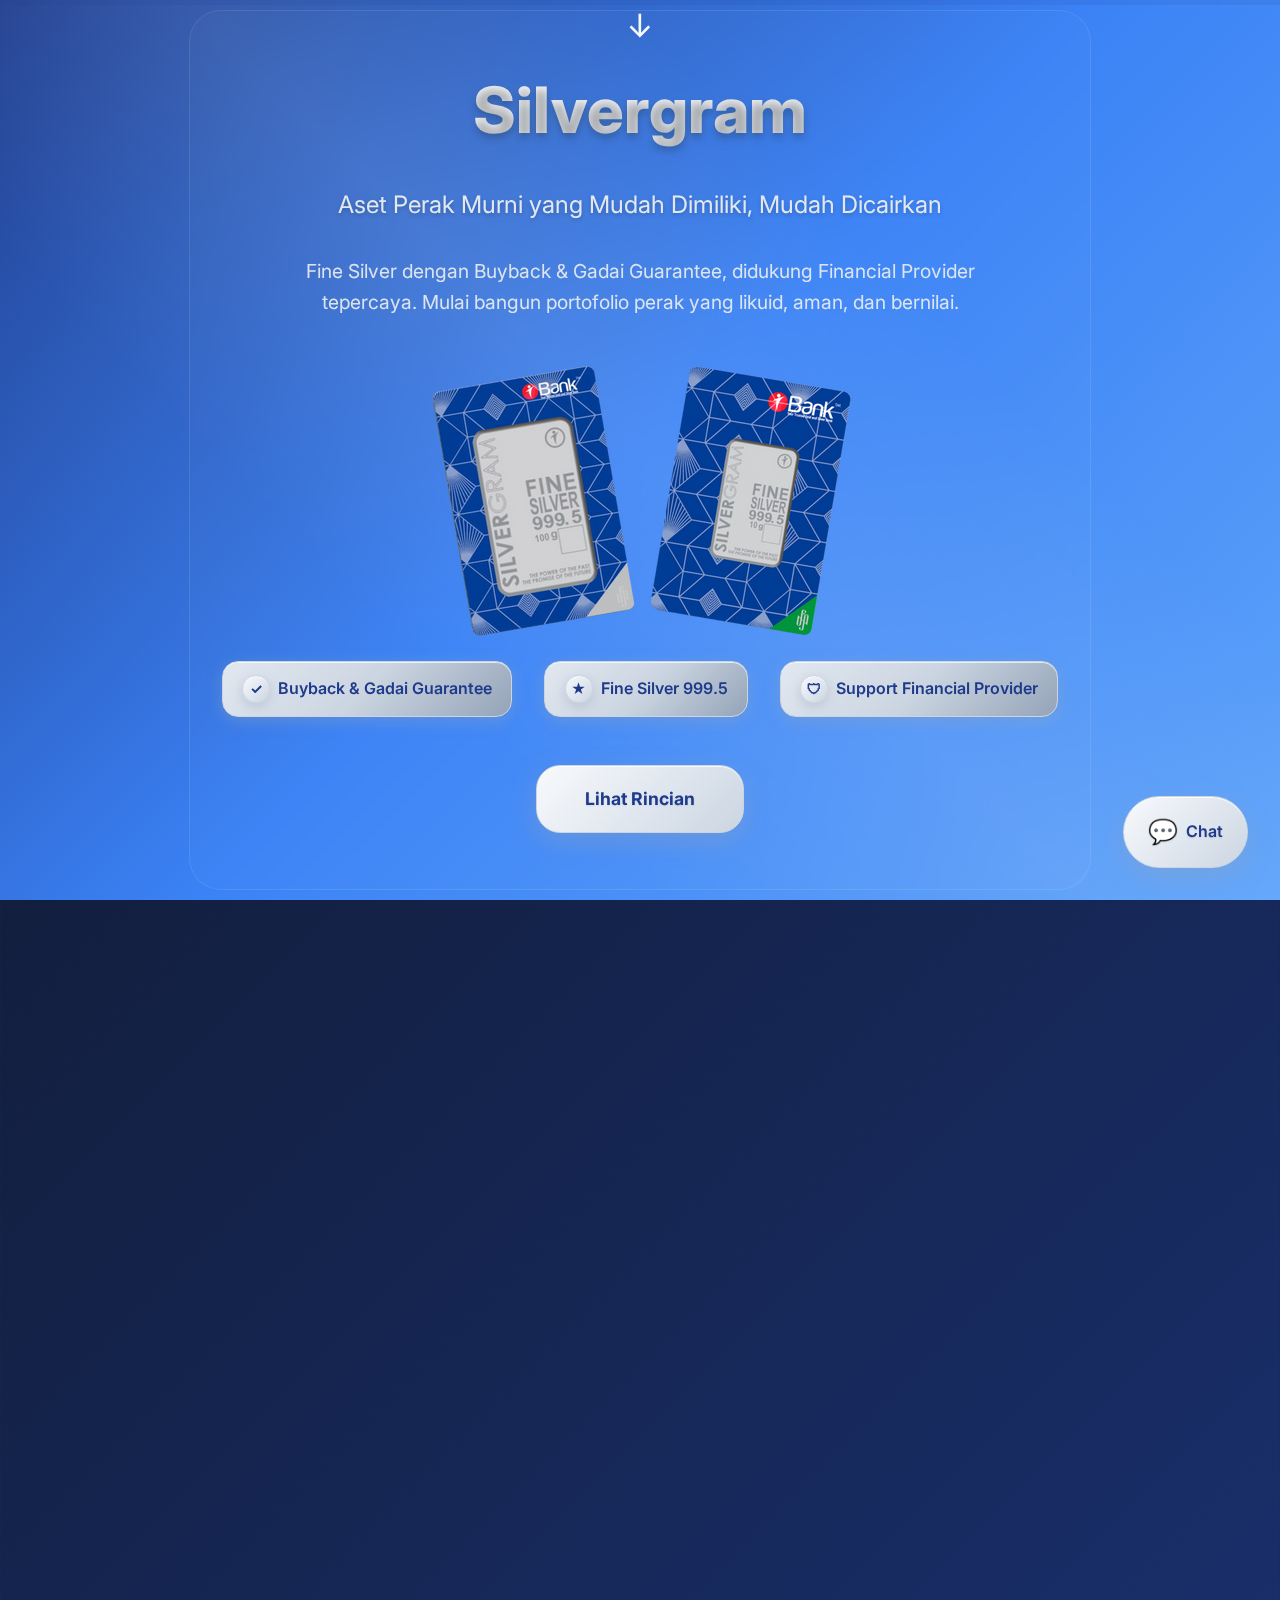
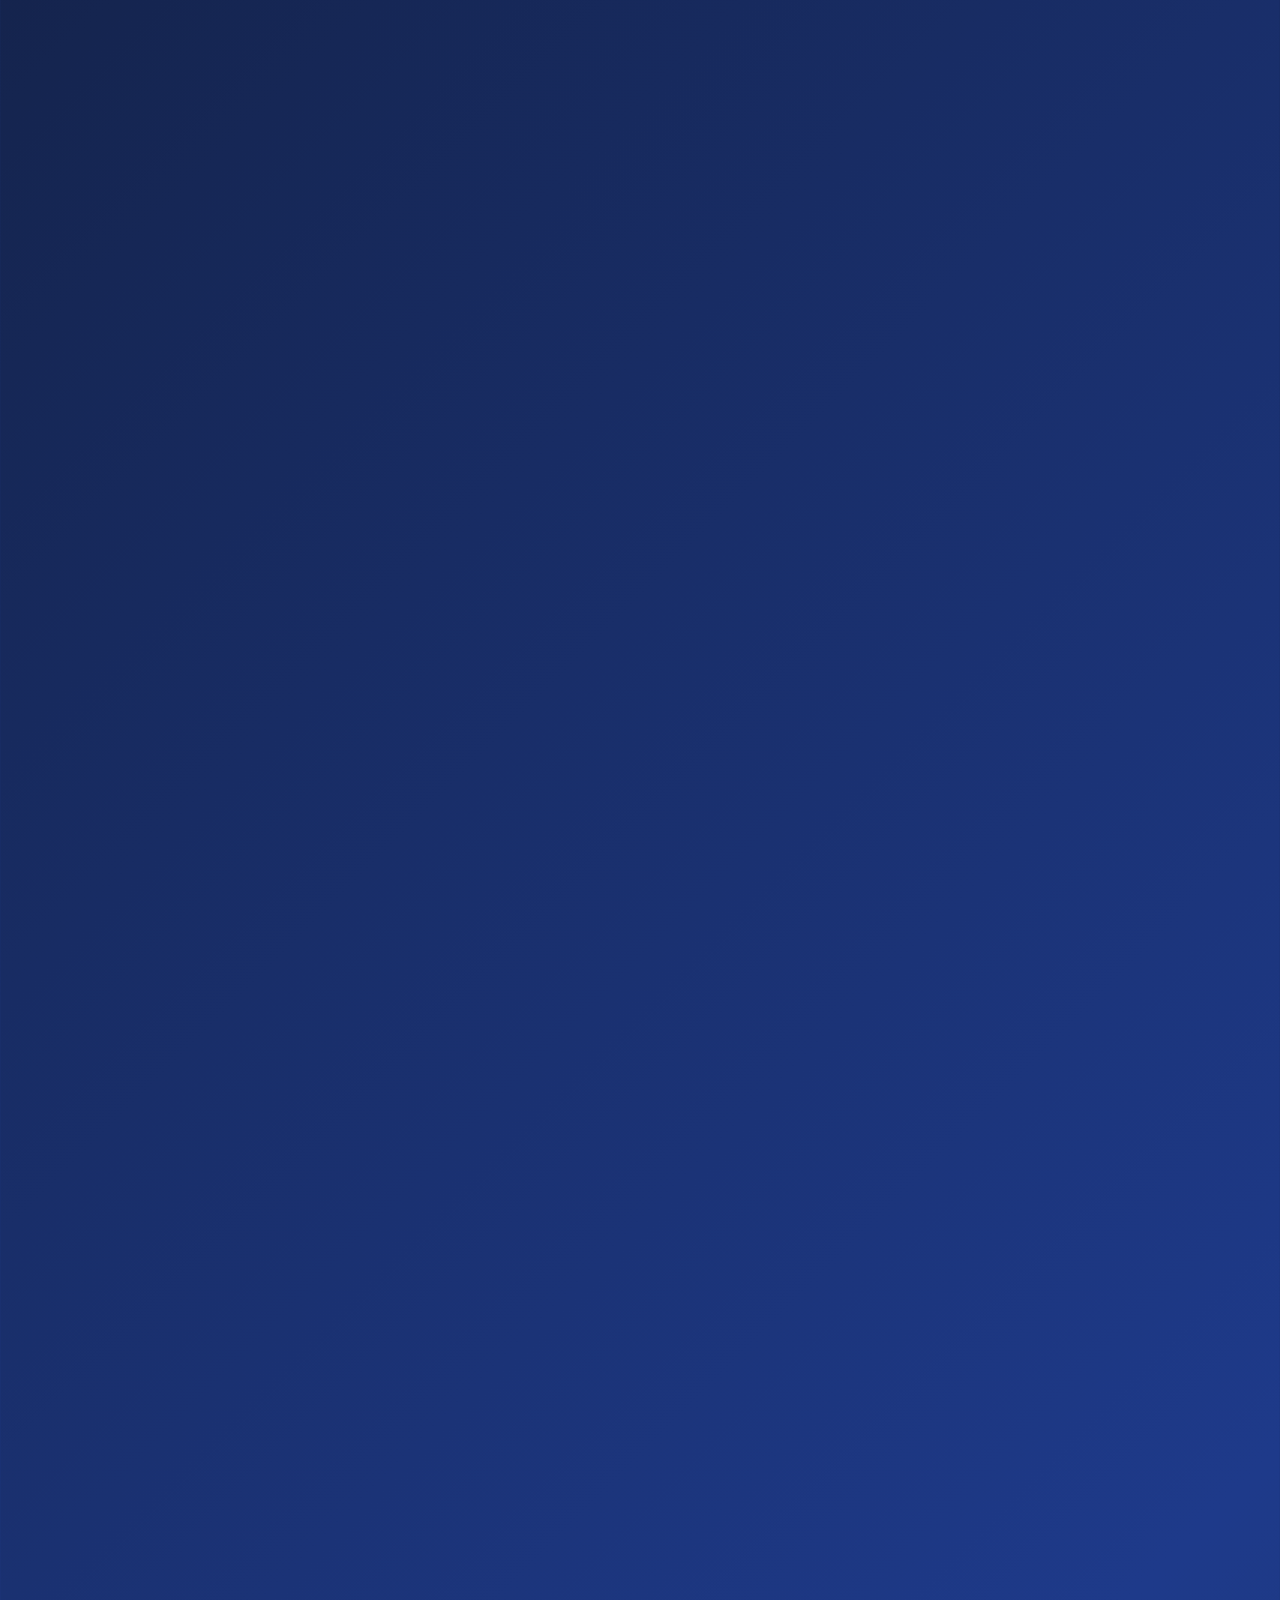
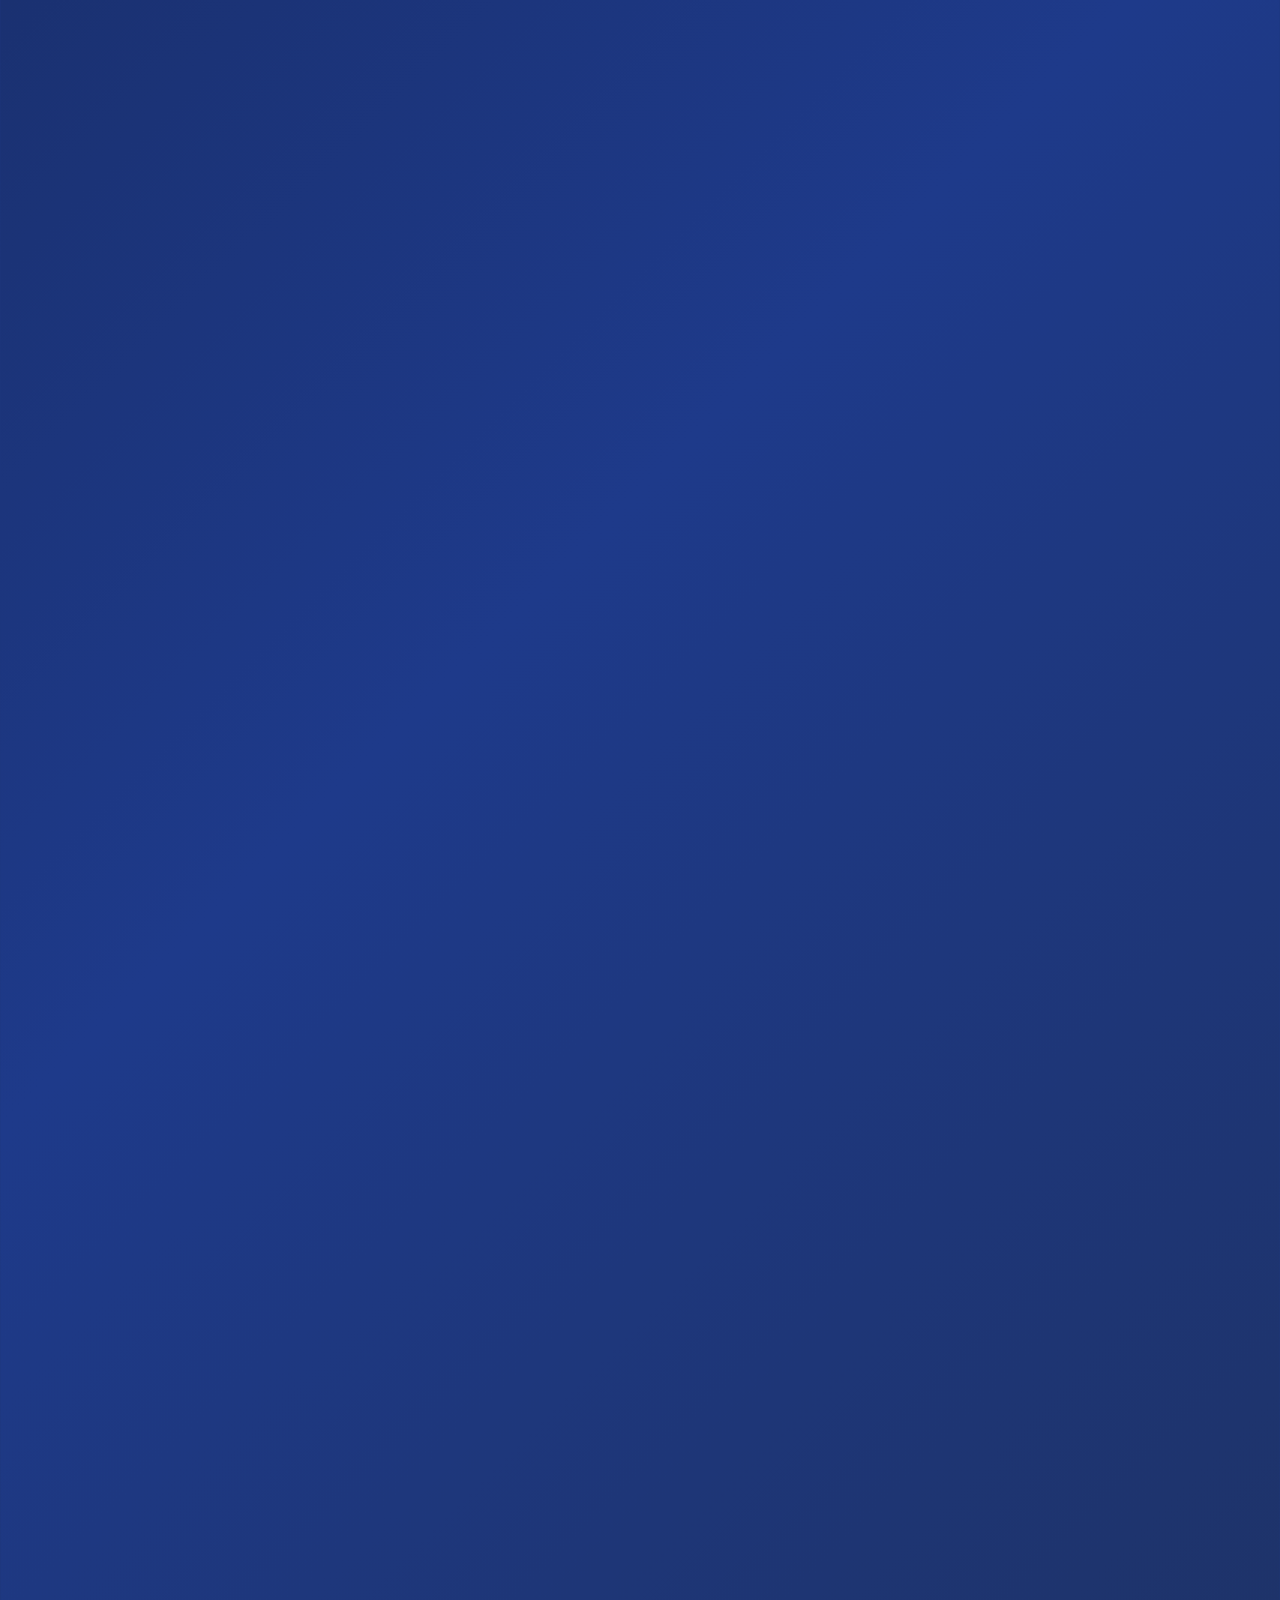
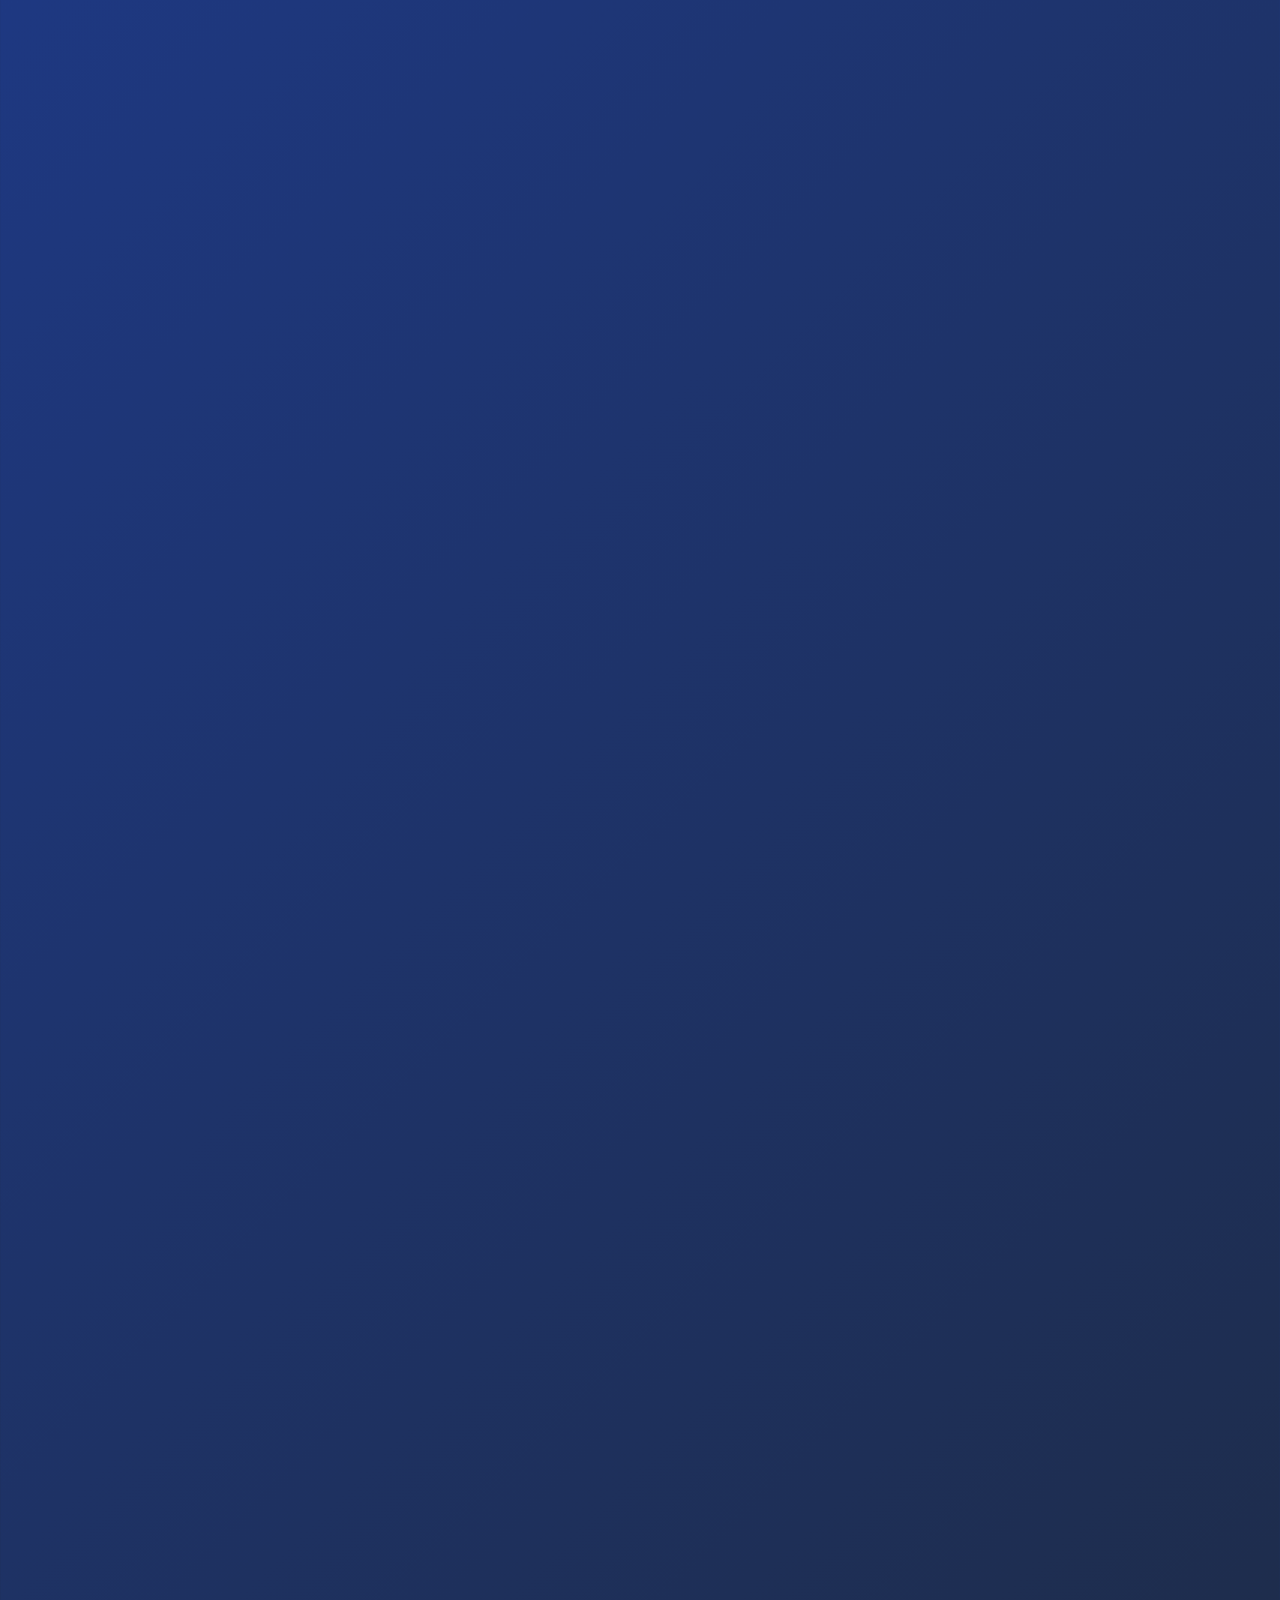
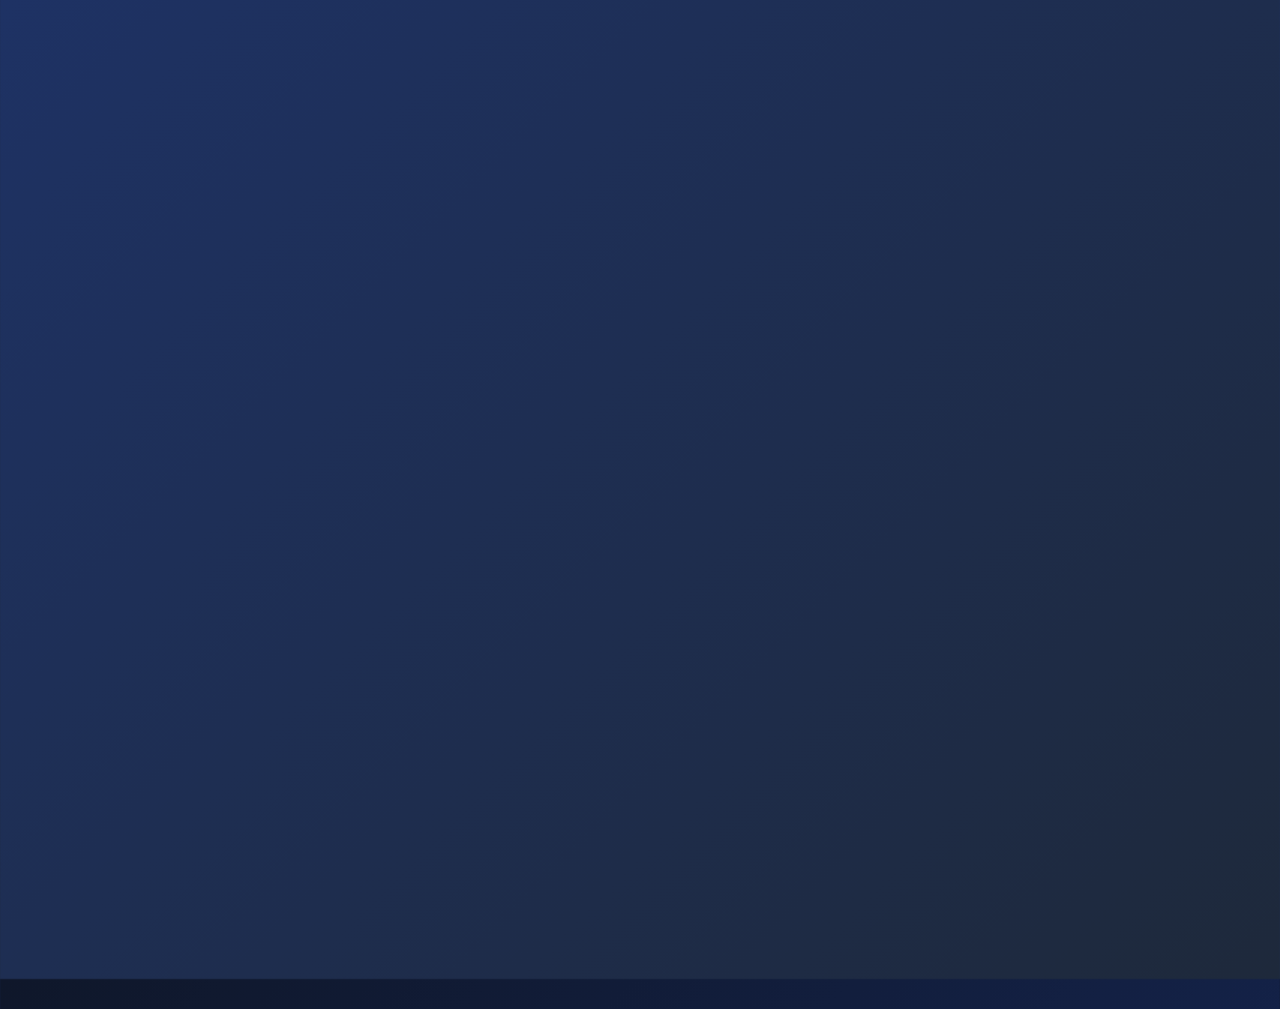
<file: sg/index.html>
<!DOCTYPE html>
<html lang="id">
<head>
    <meta charset="UTF-8">
    <meta name="viewport" content="width=device-width, initial-scale=1.0">
    <title>Silvergram - Aset Perak Murni yang Mudah Dimiliki, Mudah Dicairkan</title>
    <meta name="description" content="100% Fine Silver dengan Buyback & Gadai Guarantee, didukung Financial Provider tepercaya. Mulai bangun portofolio perak yang likuid, aman, dan bernilai.">
    
    <!-- Open Graph Meta Tags -->
    <meta property="og:title" content="Silvergram - Aset Perak Murni yang Mudah Dimiliki, Mudah Dicairkan">
    <meta property="og:description" content="100% Fine Silver dengan Buyback & Gadai Guarantee, didukung Financial Provider tepercaya.">
    <meta property="og:type" content="website">
    
    <!-- Fonts -->
    <link href="https://fonts.googleapis.com/css2?family=Inter:wght@300;400;500;600;700;800&display=swap" rel="stylesheet">
    
    <style>
        :root {
            /* Blue Color Palette - Inspired by Reference Image */
            --primary-blue: #1E3A8A;
            --secondary-blue: #3B82F6;
            --accent-blue: #60A5FA;
            --light-blue: #DBEAFE;
            --extra-light-blue: #EFF6FF;
            
            /* Silver/White Accents - Refined Palette */
            --silver-primary: #F8FAFC;
            --silver-secondary: #E2E8F0;
            --silver-accent: #CBD5E1;
            --silver-dark: #94A3B8;
            --silver-metallic: #E5E7EB;
            --silver-bright: #F1F5F9;
            --silver-shadow: rgba(148, 163, 184, 0.4);
            
            /* Silver Button Variants */
            --silver-button-primary: linear-gradient(135deg, #F8FAFC 0%, #E2E8F0 50%, #CBD5E1 100%);
            --silver-button-secondary: linear-gradient(135deg, #E2E8F0 0%, #CBD5E1 50%, #94A3B8 100%);
            --silver-button-accent: linear-gradient(135deg, #F1F5F9 0%, #E5E7EB 50%, #D1D5DB 100%);
            --silver-shimmer: linear-gradient(90deg, transparent, rgba(255, 255, 255, 0.6), transparent);
            
            /* Gradients */
            --gradient-primary: linear-gradient(135deg, var(--primary-blue) 0%, var(--secondary-blue) 50%, var(--accent-blue) 100%);
            --gradient-secondary: linear-gradient(135deg, var(--secondary-blue) 0%, var(--accent-blue) 100%);
            --gradient-silver: linear-gradient(135deg, var(--silver-primary) 0%, var(--silver-secondary) 100%);
            
            /* Background Gradients */
            --bg-primary: linear-gradient(135deg, #0F172A 0%, var(--primary-blue) 50%, #1E293B 100%);
            --bg-secondary: linear-gradient(135deg, var(--primary-blue) 0%, #1E293B 100%);
            --bg-card: linear-gradient(135deg, rgba(30, 58, 138, 0.1) 0%, rgba(59, 130, 246, 0.05) 100%);
            
            /* Text Colors */
            --text-primary: var(--silver-primary);
            --text-secondary: var(--silver-secondary);
            --text-accent: var(--silver-accent);
        }
        
        * {
            margin: 0;
            padding: 0;
            box-sizing: border-box;
        }
        
        body {
            font-family: 'Inter', sans-serif;
            background: var(--bg-primary);
            color: var(--text-primary);
            line-height: 1.6;
            position: relative;
        }
        
        /* Geometric Background Pattern */
        body::before {
            content: '';
            position: fixed;
            top: 0;
            left: 0;
            width: 100%;
            height: 100%;
            background-image: 
                linear-gradient(45deg, transparent 30%, rgba(96, 165, 250, 0.03) 50%, transparent 70%),
                radial-gradient(circle at 20% 80%, rgba(30, 58, 138, 0.1) 0%, transparent 50%),
                radial-gradient(circle at 80% 20%, rgba(59, 130, 246, 0.1) 0%, transparent 50%);
            z-index: -1;
            animation: backgroundShift 20s ease-in-out infinite;
        }
        
        @keyframes backgroundShift {
            0%, 100% { transform: translateX(0) translateY(0); }
            25% { transform: translateX(-10px) translateY(-5px); }
            50% { transform: translateX(10px) translateY(5px); }
            75% { transform: translateX(-5px) translateY(10px); }
        }
        
        .container {
            max-width: 1200px;
            margin: 0 auto;
            padding: 0 20px;
        }
        
        /* Hero Section */
        .hero {
            min-height: 100vh;
            display: flex;
            align-items: center;
            justify-content: center;
            text-align: center;
            position: relative;
            overflow: hidden;
            background: var(--gradient-primary);
        }
        
        .hero::before {
            content: '';
            position: absolute;
            top: 0;
            left: 0;
            right: 0;
            bottom: 0;
            background: linear-gradient(45deg, transparent 30%, rgba(248, 250, 252, 0.08) 50%, transparent 70%);
            animation: shimmer 4s ease-in-out infinite;
        }
        
        .hero::after {
            content: '';
            position: absolute;
            top: 0;
            left: 0;
            right: 0;
            bottom: 0;
            background: 
                radial-gradient(circle at 30% 20%, rgba(96, 165, 250, 0.15) 0%, transparent 50%),
                radial-gradient(circle at 70% 80%, rgba(59, 130, 246, 0.1) 0%, transparent 50%);
            z-index: 1;
        }
        
        @keyframes shimmer {
            0%, 100% { transform: translateX(-100%) rotate(0deg); }
            50% { transform: translateX(100%) rotate(1deg); }
        }
        
        .hero-content {
            position: relative;
            z-index: 3;
            backdrop-filter: blur(1px);
            background: rgba(248, 250, 252, 0.02);
            border-radius: 2rem;
            padding: 3rem 2rem;
            border: 1px solid rgba(248, 250, 252, 0.1);
        }
        
        .hero h1 {
            font-size: clamp(2.5rem, 5vw, 4rem);
            font-weight: 800;
            margin-bottom: 1.5rem;
            background: var(--gradient-silver);
            -webkit-background-clip: text;
            -webkit-text-fill-color: transparent;
            background-clip: text;
            text-shadow: 0 4px 8px rgba(0,0,0,0.3);
            filter: drop-shadow(0 2px 4px rgba(96, 165, 250, 0.3));
        }
        
        .hero-subtitle {
            font-size: clamp(1.1rem, 2.5vw, 1.5rem);
            color: var(--text-secondary);
            margin-bottom: 2rem;
            max-width: 800px;
            margin-left: auto;
            margin-right: auto;
            text-shadow: 0 2px 4px rgba(0,0,0,0.2);
        }
        
        .hero-guarantees {
            display: flex;
            flex-wrap: wrap;
            justify-content: center;
            gap: 2rem;
            margin-bottom: 3rem;
        }
        
        .guarantee-item {
            display: flex;
            align-items: center;
            gap: 0.5rem;
            font-weight: 600;
            background: var(--silver-button-secondary);
            color: var(--primary-blue);
            padding: 0.8rem 1.2rem;
            border-radius: 1rem;
            border: 1px solid var(--silver-accent);
            backdrop-filter: blur(15px);
            transition: all 0.4s ease;
            box-shadow: 
                0 4px 15px var(--silver-shadow),
                inset 0 1px 0 rgba(255, 255, 255, 0.7);
            position: relative;
            overflow: hidden;
        }
        
        .guarantee-item::before {
            content: '';
            position: absolute;
            top: 0;
            left: -100%;
            width: 100%;
            height: 100%;
            background: var(--silver-shimmer);
            transition: left 0.5s ease;
            opacity: 0.7;
        }
        
        .guarantee-item:hover::before {
            left: 100%;
        }
        
        .guarantee-item:hover {
            background: var(--silver-button-accent);
            border-color: var(--silver-dark);
            transform: translateY(-3px) scale(1.02);
            box-shadow: 
                0 8px 25px var(--silver-shadow),
                inset 0 1px 0 rgba(255, 255, 255, 0.9),
                0 0 20px rgba(248, 250, 252, 0.2);
        }
        
        .guarantee-icon {
            width: 28px;
            height: 28px;
            background: var(--silver-button-primary);
            border-radius: 50%;
            display: flex;
            align-items: center;
            justify-content: center;
            color: var(--primary-blue);
            font-weight: bold;
            font-size: 0.9rem;
            box-shadow: 
                0 4px 12px var(--silver-shadow),
                inset 0 1px 0 rgba(255, 255, 255, 0.8);
            border: 1px solid var(--silver-accent);
        }
        
        .cta-button {
            display: inline-block;
            background: var(--silver-button-primary);
            color: var(--primary-blue);
            padding: 1.2rem 3rem;
            border-radius: 1.5rem;
            text-decoration: none;
            font-weight: 700;
            font-size: 1.1rem;
            transition: all 0.4s ease;
            box-shadow: 
                0 8px 25px var(--silver-shadow),
                inset 0 1px 0 rgba(255, 255, 255, 0.8);
            border: 1px solid var(--silver-accent);
            position: relative;
            overflow: hidden;
            text-shadow: 0 1px 2px rgba(30, 58, 138, 0.1);
        }
        
        .cta-button::before {
            content: '';
            position: absolute;
            top: 0;
            left: -100%;
            width: 100%;
            height: 100%;
            background: var(--silver-shimmer);
            transition: left 0.6s ease;
            z-index: 1;
        }
        
        .cta-button::after {
            content: '';
            position: absolute;
            top: 0;
            left: 0;
            right: 0;
            bottom: 0;
            background: var(--silver-button-accent);
            opacity: 0;
            transition: opacity 0.4s ease;
            z-index: 0;
        }
        
        .cta-button:hover::before {
            left: 100%;
        }
        
        .cta-button:hover::after {
            opacity: 1;
        }
        
        .cta-button:hover {
            transform: translateY(-4px) scale(1.02);
            box-shadow: 
                0 20px 50px var(--silver-shadow),
                inset 0 1px 0 rgba(255, 255, 255, 0.9),
                0 0 30px rgba(248, 250, 252, 0.3);
            color: var(--primary-blue);
        }
        
        .cta-button span {
            position: relative;
            z-index: 2;
        }
        
        /* Sections */
        .section {
            padding: 5rem 0;
            position: relative;
        }
        
        .section:nth-child(even) {
            background: var(--bg-secondary);
            position: relative;
        }
        
        .section:nth-child(even)::before {
            content: '';
            position: absolute;
            top: 0;
            left: 0;
            right: 0;
            bottom: 0;
            background: 
                radial-gradient(circle at 10% 20%, rgba(96, 165, 250, 0.05) 0%, transparent 50%),
                radial-gradient(circle at 90% 80%, rgba(30, 58, 138, 0.08) 0%, transparent 50%);
            z-index: 1;
        }
        
        .section .container {
            position: relative;
            z-index: 2;
        }
        
        .section-title {
            font-size: clamp(2rem, 4vw, 3rem);
            font-weight: 700;
            text-align: center;
            margin-bottom: 3rem;
            background: var(--gradient-silver);
            -webkit-background-clip: text;
            -webkit-text-fill-color: transparent;
            background-clip: text;
            filter: drop-shadow(0 2px 4px rgba(59, 130, 246, 0.2));
        }
        
        .section-subtitle {
            text-align: center;
            font-size: 1.2rem;
            color: var(--text-secondary);
            margin-bottom: 4rem;
            max-width: 600px;
            margin-left: auto;
            margin-right: auto;
            text-shadow: 0 1px 2px rgba(0,0,0,0.1);
        }
        
        /* Key Benefits */
        .benefits-grid {
            display: grid;
            grid-template-columns: repeat(auto-fit, minmax(280px, 1fr));
            gap: 2rem;
            margin-bottom: 3rem;
        }
        
        .benefit-card {
            background: var(--bg-card);
            backdrop-filter: blur(20px);
            padding: 2.5rem;
            border-radius: 2rem;
            border: 1px solid rgba(96, 165, 250, 0.2);
            transition: all 0.4s ease;
            position: relative;
            overflow: hidden;
        }
        
        .benefit-card::before {
            content: '';
            position: absolute;
            top: 0;
            left: 0;
            right: 0;
            bottom: 0;
            background: linear-gradient(135deg, rgba(96, 165, 250, 0.05) 0%, transparent 50%);
            opacity: 0;
            transition: opacity 0.3s ease;
        }
        
        .benefit-card:hover::before {
            opacity: 1;
        }
        
        .benefit-card:hover {
            transform: translateY(-8px) scale(1.02);
            border-color: rgba(96, 165, 250, 0.4);
            box-shadow: 0 20px 40px rgba(30, 58, 138, 0.3);
        }
        
        .benefit-icon {
            width: 70px;
            height: 70px;
            background: var(--gradient-secondary);
            border-radius: 1.5rem;
            display: flex;
            align-items: center;
            justify-content: center;
            margin-bottom: 1.5rem;
            color: var(--text-primary);
            font-size: 1.8rem;
            font-weight: bold;
            box-shadow: 0 8px 20px rgba(59, 130, 246, 0.3);
            position: relative;
            z-index: 2;
        }
        
        .benefit-title {
            font-size: 1.5rem;
            font-weight: 600;
            margin-bottom: 1rem;
            color: var(--text-primary);
            position: relative;
            z-index: 2;
        }
        
        .benefit-desc {
            color: var(--text-secondary);
            position: relative;
            z-index: 2;
            line-height: 1.7;
        }
        
        /* Products */
        .products-grid {
            display: grid;
            grid-template-columns: repeat(auto-fit, minmax(320px, 1fr));
            gap: 2.5rem;
            margin-bottom: 3rem;
        }
        
        .product-card {
            background: var(--bg-card);
            backdrop-filter: blur(20px);
            padding: 3rem;
            border-radius: 2rem;
            border: 1px solid rgba(96, 165, 250, 0.25);
            position: relative;
            overflow: hidden;
            transition: all 0.4s ease;
        }
        
        .product-card::before {
            content: '';
            position: absolute;
            top: 0;
            left: 0;
            right: 0;
            bottom: 0;
            background: linear-gradient(135deg, rgba(96, 165, 250, 0.08) 0%, transparent 50%);
            opacity: 0;
            transition: opacity 0.3s ease;
        }
        
        .product-card:hover::before {
            opacity: 1;
        }
        
        .product-card:hover {
            transform: translateY(-12px) scale(1.03);
            border-color: rgba(96, 165, 250, 0.5);
            box-shadow: 0 25px 50px rgba(30, 58, 138, 0.4);
        }
        
        .product-badge {
            position: absolute;
            top: 1.5rem;
            right: 1.5rem;
            background: var(--gradient-secondary);
            color: var(--text-primary);
            padding: 0.6rem 1.2rem;
            border-radius: 2rem;
            font-size: 0.85rem;
            font-weight: 600;
            box-shadow: 0 4px 12px rgba(59, 130, 246, 0.3);
            z-index: 3;
        }
        
        /* Featured Product Styling */
        .featured-product {
            position: relative;
            transform: scale(1.05);
            border: 2px solid var(--silver-accent);
            background: linear-gradient(135deg, 
                rgba(192, 192, 192, 0.15) 0%, 
                rgba(169, 169, 169, 0.1) 50%, 
                rgba(128, 128, 128, 0.05) 100%);
            box-shadow: 
                0 20px 40px rgba(30, 58, 138, 0.3),
                0 0 0 1px rgba(192, 192, 192, 0.2),
                inset 0 1px 0 rgba(255, 255, 255, 0.1);
            animation: featuredGlow 3s ease-in-out infinite alternate;
        }
        
        .featured-product::before {
            background: linear-gradient(135deg, 
                rgba(192, 192, 192, 0.2) 0%, 
                rgba(169, 169, 169, 0.15) 50%, 
                transparent 100%);
            opacity: 1;
        }
        
        .featured-product:hover {
            transform: translateY(-15px) scale(1.08);
            border-color: var(--silver-primary);
            box-shadow: 
                0 30px 60px rgba(30, 58, 138, 0.4),
                0 0 0 2px rgba(192, 192, 192, 0.4),
                inset 0 1px 0 rgba(255, 255, 255, 0.2);
        }
        
        .featured-badge {
            background: var(--gradient-silver) !important;
            color: var(--text-primary) !important;
            font-weight: 700;
            font-size: 0.9rem;
            padding: 0.7rem 1.4rem;
            box-shadow: 
                0 6px 16px rgba(192, 192, 192, 0.4),
                inset 0 1px 0 rgba(255, 255, 255, 0.3);
            animation: badgeShimmer 2s ease-in-out infinite alternate;
        }
        
        .featured-product .product-title {
            font-size: 1.8rem;
            font-weight: 700;
            background: var(--gradient-silver);
            -webkit-background-clip: text;
            -webkit-text-fill-color: transparent;
            background-clip: text;
            filter: drop-shadow(0 2px 4px rgba(192, 192, 192, 0.3));
        }
        
        .featured-product .benefit-icon {
            font-size: 2.5rem;
            filter: drop-shadow(0 4px 8px rgba(192, 192, 192, 0.4));
            animation: iconFloat 3s ease-in-out infinite;
        }
        
        @keyframes featuredGlow {
            0% {
                box-shadow: 
                    0 20px 40px rgba(30, 58, 138, 0.3),
                    0 0 0 1px rgba(192, 192, 192, 0.2),
                    inset 0 1px 0 rgba(255, 255, 255, 0.1);
            }
            100% {
                box-shadow: 
                    0 25px 50px rgba(30, 58, 138, 0.4),
                    0 0 0 2px rgba(192, 192, 192, 0.3),
                    inset 0 1px 0 rgba(255, 255, 255, 0.15);
            }
        }
        
        @keyframes badgeShimmer {
            0% {
                box-shadow: 
                    0 6px 16px rgba(192, 192, 192, 0.4),
                    inset 0 1px 0 rgba(255, 255, 255, 0.3);
            }
            100% {
                box-shadow: 
                    0 8px 20px rgba(192, 192, 192, 0.5),
                    inset 0 1px 0 rgba(255, 255, 255, 0.4);
            }
        }
        
        @keyframes iconFloat {
            0%, 100% {
                transform: translateY(0px);
            }
            50% {
                transform: translateY(-5px);
            }
        }
        
        .product-weight {
            font-size: 3rem;
            font-weight: 800;
            background: var(--gradient-silver);
            -webkit-background-clip: text;
            -webkit-text-fill-color: transparent;
            background-clip: text;
            margin-bottom: 1rem;
            filter: drop-shadow(0 2px 4px rgba(96, 165, 250, 0.3));
            position: relative;
            z-index: 2;
        }
        
        .product-title {
            font-size: 1.6rem;
            font-weight: 600;
            margin-bottom: 1rem;
            color: var(--text-primary);
            position: relative;
            z-index: 2;
        }
        
        .product-desc {
            color: var(--text-secondary);
            margin-bottom: 1.5rem;
            line-height: 1.7;
            position: relative;
            z-index: 2;
        }
        
        .product-features {
            list-style: none;
            position: relative;
            z-index: 2;
        }
        
        .product-features li {
            display: flex;
            align-items: center;
            gap: 0.8rem;
            margin-bottom: 0.8rem;
            color: var(--text-secondary);
            transition: color 0.3s ease;
        }
        
        .product-features li:hover {
            color: var(--text-primary);
        }
        
        .product-features li::before {
            content: '✓';
            width: 20px;
            height: 20px;
            background: var(--gradient-secondary);
            border-radius: 50%;
            display: flex;
            align-items: center;
            justify-content: center;
            font-size: 0.7rem;
            font-weight: bold;
            color: var(--text-primary);
            flex-shrink: 0;
        }
        
        /* Product Image SVG */
        .product-image-svg {
            width: 300px;
            height: auto;
            max-width: 100%;
            margin: 1.5rem auto;
            display: block;
            filter: drop-shadow(0 4px 12px rgba(0, 0, 0, 0.15));
            transition: all 0.6s cubic-bezier(0.4, 0, 0.2, 1);
            position: relative;
            z-index: 2;
            animation: productFloat 4s ease-in-out infinite;
        }
        
        .product-image-svg:hover {
            transform: scale(1.05) translateY(-5px);
            filter: drop-shadow(0 8px 20px rgba(0, 0, 0, 0.25));
        }
        
        @keyframes productFloat {
            0%, 100% {
                transform: translateY(0px);
            }
            50% {
                transform: translateY(-8px);
            }
        }
        
        /* Responsive adjustments for product images */
        @media (max-width: 768px) {
            .product-image-svg {
                width: 100px;
                margin: 1rem auto;
            }
        }
        
        @media (max-width: 480px) {
            .product-image-svg {
                width: 160px;
                margin: 0.8rem auto;
            }
        }
        
        /* FAQ */
        .faq-item {
            background: var(--bg-card);
            backdrop-filter: blur(20px);
            border: 1px solid rgba(96, 165, 250, 0.25);
            border-radius: 1.5rem;
            margin-bottom: 1.5rem;
            overflow: hidden;
            transition: all 0.4s ease;
            position: relative;
        }
        
        .faq-item::before {
            content: '';
            position: absolute;
            top: 0;
            left: 0;
            right: 0;
            bottom: 0;
            background: linear-gradient(135deg, rgba(96, 165, 250, 0.05) 0%, transparent 50%);
            opacity: 0;
            transition: opacity 0.3s ease;
        }
        
        .faq-item:hover::before {
            opacity: 1;
        }
        
        .faq-item:hover {
            border-color: rgba(96, 165, 250, 0.5);
            box-shadow: 0 8px 25px rgba(30, 58, 138, 0.2);
        }
        
        .faq-question {
            width: 100%;
            padding: 2rem;
            background: none;
            border: none;
            color: var(--text-primary);
            font-size: 1.1rem;
            font-weight: 600;
            text-align: left;
            cursor: pointer;
            display: flex;
            justify-content: space-between;
            align-items: center;
            transition: all 0.3s ease;
            position: relative;
            z-index: 2;
        }
        
        .faq-question:hover {
            background: rgba(96, 165, 250, 0.08);
        }
        
        .faq-answer {
            padding: 0 2rem 2rem;
            color: var(--text-secondary);
            display: none;
            line-height: 1.7;
            position: relative;
            z-index: 2;
        }
        
        .faq-item.active .faq-answer {
            display: block;
            animation: fadeIn 0.4s ease;
        }
        
        .faq-icon {
            width: 24px;
            height: 24px;
            background: var(--gradient-secondary);
            border-radius: 50%;
            display: flex;
            align-items: center;
            justify-content: center;
            font-size: 0.9rem;
            color: var(--text-primary);
            transition: all 0.4s ease;
            box-shadow: 0 4px 12px rgba(59, 130, 246, 0.3);
        }
        
        .faq-item.active .faq-icon {
            transform: rotate(45deg);
            background: var(--gradient-primary);
        }
        
        /* Final CTA */
        .final-cta {
            background: var(--bg-card);
            backdrop-filter: blur(20px);
            padding: 5rem 3rem;
            border-radius: 2.5rem;
            text-align: center;
            border: 1px solid rgba(96, 165, 250, 0.3);
            position: relative;
            overflow: hidden;
        }
        
        .final-cta::before {
            content: '';
            position: absolute;
            top: 0;
            left: 0;
            right: 0;
            bottom: 0;
            background: radial-gradient(circle at 50% 50%, rgba(96, 165, 250, 0.1) 0%, transparent 70%);
            z-index: 1;
        }
        
        .final-cta > * {
            position: relative;
            z-index: 2;
        }
        
        .reasons-list {
            margin: 2.5rem 0;
            text-align: left;
            max-width: 650px;
            margin-left: auto;
            margin-right: auto;
        }
        
        .reason-item {
            display: flex;
            align-items: flex-start;
            gap: 1.2rem;
            margin-bottom: 1.5rem;
            color: var(--text-secondary);
            transition: color 0.3s ease;
        }
        
        .reason-item:hover {
            color: var(--text-primary);
        }
        
        .reason-icon {
            width: 40px;
            height: 40px;
            background: var(--silver-button-primary);
            border-radius: 0.5rem;
            display: flex;
            align-items: center;
            justify-content: center;
            color: var(--primary-blue);
            font-weight: bold;
            flex-shrink: 0;
            margin-top: 0.2rem;
            box-shadow: 
                0 4px 12px var(--silver-shadow),
                inset 0 1px 0 rgba(255, 255, 255, 0.8);
            border: 1px solid var(--silver-accent);
        }
        
        .whatsapp-button {
            display: inline-flex;
            align-items: center;
            gap: 1rem;
            background: var(--silver-button-primary);
            color: var(--primary-blue);
            padding: 1.2rem 2.5rem;
            border-radius: 1.5rem;
            text-decoration: none;
            font-weight: 600;
            font-size: 1.1rem;
            transition: all 0.4s ease;
            box-shadow: 
                0 8px 25px var(--silver-shadow),
                inset 0 1px 0 rgba(255, 255, 255, 0.8);
            border: 1px solid var(--silver-accent);
            position: relative;
            overflow: hidden;
            text-shadow: 0 1px 2px rgba(0, 0, 0, 0.1);
        }
        
        .whatsapp-button::before {
            content: '';
            position: absolute;
            top: 0;
            left: -100%;
            width: 100%;
            height: 100%;
            background: var(--silver-shimmer);
            transition: left 0.5s ease;
            opacity: 0.6;
        }
        
        .whatsapp-button:hover::before {
            left: 100%;
        }
        
        .whatsapp-button:hover {
            background: var(--silver-button-accent);
            transform: translateY(-5px) scale(1.05);
            box-shadow: 
                0 15px 40px var(--silver-shadow),
                inset 0 1px 0 rgba(255, 255, 255, 0.9),
                0 0 30px rgba(248, 250, 252, 0.3);
            border-color: var(--silver-dark);
        }
        
        /* Floating WhatsApp */
        .floating-whatsapp {
            position: fixed;
            bottom: 2rem;
            right: 2rem;
            z-index: 1000;
            animation: float 3s ease-in-out infinite;
        }
        
        @keyframes float {
            0%, 100% { transform: translateY(0px); }
            50% { transform: translateY(-10px); }
        }
        
        .floating-wa-btn {
            display: flex;
            align-items: center;
            gap: 0.5rem;
            background: var(--silver-button-primary);
            color: var(--primary-blue);
            padding: 1rem 1.5rem;
            border-radius: 3rem;
            text-decoration: none;
            font-weight: 600;
            box-shadow: 
                0 8px 25px var(--silver-shadow),
                inset 0 1px 0 rgba(255, 255, 255, 0.8);
            border: 1px solid var(--silver-accent);
            transition: all 0.4s ease;
            position: relative;
            overflow: hidden;
            text-shadow: 0 1px 2px rgba(0, 0, 0, 0.1);
        }
        
        .floating-wa-btn::before {
            content: '';
            position: absolute;
            top: 0;
            left: -100%;
            width: 100%;
            height: 100%;
            background: var(--silver-shimmer);
            transition: left 0.5s ease;
            opacity: 0.6;
        }
        
        .floating-wa-btn:hover::before {
            left: 100%;
        }
        
        .floating-wa-btn:hover {
            background: var(--silver-button-accent);
            transform: scale(1.15);
            box-shadow: 
                0 12px 35px var(--silver-shadow),
                inset 0 1px 0 rgba(255, 255, 255, 0.9),
                0 0 25px rgba(248, 250, 252, 0.3);
            border-color: var(--silver-dark);
        }
        
        /* Responsive Design */
        @media (max-width: 768px) {
            .hero {
                padding: 5rem 1.5rem;
                min-height: 90vh;
            }
            
            .hero h1 {
                font-size: 2.8rem;
                line-height: 1.2;
            }
            
            .hero-subtitle {
                font-size: 1.1rem;
                margin-bottom: 2.5rem;
            }
            
            .hero-guarantees {
                flex-direction: column;
                align-items: center;
                gap: 1.5rem;
            }
            
            .guarantee-item {
                padding: 2rem;
            }
            
            .benefits-grid {
                grid-template-columns: 1fr;
                gap: 2rem;
            }
            
            .benefit-card {
                padding: 2.5rem;
            }
            
            .products-grid {
                grid-template-columns: 1fr;
                gap: 2rem;
            }
            
            .product-card {
                padding: 2.5rem;
            }
            
            /* Product Images Responsive */
            .product-images-section {
                padding: 50px 0;
            }
            
            .product-images-container {
                gap: 3rem;
                padding: 0 2rem;
            }
            
            .product-image {
                width: 240px;
            }
            
            .final-cta {
                padding: 4rem 2rem;
                border-radius: 2rem;
            }
            
            .reasons-list {
                max-width: 100%;
            }
            
            .reason-item {
                gap: 1rem;
                margin-bottom: 1rem;
            }
            
            .reason-icon {
                width: 24px;
                height: 24px;
            }
            
            .whatsapp-button {
                padding: 1rem 2rem;
                font-size: 1rem;
            }
            
            .floating-whatsapp {
                bottom: 1.5rem;
                right: 1.5rem;
            }
            
            .floating-wa-btn {
                width: 55px;
                height: 55px;
                font-size: 1.3rem;
                padding: 0.8rem;
                border-radius: 50%;
            }
            
            .floating-wa-btn span {
                display: none;
            }
            
            .faq-question {
                padding: 1.5rem;
                font-size: 1rem;
            }
            
            .faq-answer {
                padding: 0 1.5rem 1.5rem;
            }
        }
        
        @media (max-width: 480px) {
            .hero {
                padding: 4rem 1rem;
            }
            
            .hero h1 {
                font-size: 2.2rem;
            }
            
            .hero-subtitle {
                font-size: 1rem;
            }
            
            .guarantee-item,
            .benefit-card,
            .product-card {
                padding: 2rem;
            }
            
            /* Product Images Mobile */
            .product-images-section {
                padding: 40px 0;
            }
            
            .product-images-container {
                flex-direction: column;
                gap: 2rem;
                padding: 0 1rem;
            }
            
            .product-image-wrapper:first-child {
                transform: rotate(-5deg);
            }
            
            .product-image-wrapper:last-child {
                transform: rotate(5deg);
            }
            
            .product-image {
                width: 200px;
            }
            
            .product-image-wrapper:hover {
                transform: scale(1.03) rotate(-5deg);
            }
            
            .product-image-wrapper:last-child:hover {
                transform: scale(1.03) rotate(5deg);
            }
            
            .final-cta {
                padding: 3rem 1.5rem;
            }
            
            .section {
                padding: 3rem 1rem;
            }
            
            .section-title {
                font-size: 2rem;
            }
            
            .floating-wa-btn {
                width: 50px;
                height: 50px;
                font-size: 1.2rem;
            }
        }
        
        /* Scroll Progress Indicator */
        .scroll-indicator {
            position: fixed;
            top: 0;
            left: 0;
            width: 100%;
            height: 5px;
            background: rgba(30, 58, 138, 0.1);
            z-index: 1000;
            backdrop-filter: blur(10px);
        }
        
        .scroll-progress {
            height: 100%;
            background: var(--gradient-primary);
            width: 0%;
            transition: width 0.1s ease;
            box-shadow: 0 0 10px rgba(59, 130, 246, 0.5);
            position: relative;
        }
        
        .scroll-progress::after {
            content: '';
            position: absolute;
            top: 0;
            right: 0;
            width: 20px;
            height: 100%;
            background: linear-gradient(90deg, transparent, rgba(255, 255, 255, 0.3));
            animation: shimmer 2s ease-in-out infinite;
        }
        
        /* Hero Scroll Indicator */
        .hero-scroll-indicator {
            position: absolute;
            bottom: 2rem;
            left: 50%;
            transform: translateX(-50%);
            color: #BFC4CA;
            animation: bounce 2s infinite;
        }
        
        @keyframes bounce {
            0%, 20%, 50%, 80%, 100% { transform: translateX(-50%) translateY(0); }
            40% { transform: translateX(-50%) translateY(-10px); }
            60% { transform: translateX(-50%) translateY(-5px); }
        }
    </style>
</head>
<body>
    <!-- Hero Section -->
    <section class="hero">
        <div class="container">
            <div class="hero-content">
                <h1>Silvergram</h1>
                <p class="hero-subtitle">Aset Perak Murni yang Mudah Dimiliki, Mudah Dicairkan</p>
                <p style="font-size: 1.2rem; color: rgba(236, 239, 241, 0.9); margin-bottom: 2rem; max-width: 700px; margin-left: auto; margin-right: auto;">
                    Fine Silver dengan Buyback & Gadai Guarantee, didukung Financial Provider tepercaya. 
                    Mulai bangun portofolio perak yang likuid, aman, dan bernilai.
                </p>
                <!-- Product Images Section -->
    <section class="product-images-section">
        <div class="container">
            <div class="product-images-container">
                <div class="product-image-wrapper">
                    <img src="sg-header-min.png" alt="Silvergram Product" class="product-image">
                </div>
            </div>
        </div>
    </section>
                <div class="hero-guarantees">
                    <div class="guarantee-item">
                        <div class="guarantee-icon">✓</div>
                        <span>Buyback & Gadai Guarantee</span>
                    </div>
                    <div class="guarantee-item">
                        <div class="guarantee-icon">★</div>
                        <span>Fine Silver 999.5</span>
                    </div>
                    <div class="guarantee-item">
                        <div class="guarantee-icon">🛡</div>
                        <span>Support Financial Provider</span>
                    </div>
                </div>
                
                <a href="#produk-terlaris" class="cta-button">Lihat Rincian</a>
            </div>
        </div>
        <div class="scroll-indicator">
            <div style="font-size: 2rem;">↓</div>
        </div>
    </section>

    <!-- Key Benefits -->
    <section class="section">
        <div class="container">
            <h2 class="section-title" >Mengapa Silvergram?</h2>
            <p class="section-subtitle">Empat keunggulan utama yang membuat Silvergram menjadi pilihan terbaik untuk investasi perak Anda</p>
            
            <div class="benefits-grid">
                <div class="benefit-card">
                    <div class="benefit-icon">★</div>
                    <h3 class="benefit-title">Best Fineness</h3>
                    <p class="benefit-desc">Kandungan 100% Fine Silver sesuai standar kemurnian tertinggi</p>
                </div>
                <div class="benefit-card">
                    <div class="benefit-icon">🛡</div>
                    <h3 class="benefit-title">Best Security</h3>
                    <p class="benefit-desc">Nomor seri, sertifikat, dan proses verifikasi berlapis untuk keamanan maksimal</p>
                </div>
                <div class="benefit-card">
                    <div class="benefit-icon">👥</div>
                    <h3 class="benefit-title">Best Support System</h3>
                    <p class="benefit-desc">Dukungan edukasi, komunitas, dan panduan pemeliharaan aset yang komprehensif</p>
                </div>
                <div class="benefit-card">
                    <div class="benefit-icon">⚙</div>
                    <h3 class="benefit-title">Best Management</h3>
                    <p class="benefit-desc">Manajemen stok & layanan purna jual yang responsif dan terpercaya</p>
                </div>
            </div>
        </div>
    </section>

    <!-- Products -->
    <section id="produk-terlaris" class="section">
        <div class="container">
            <h2 class="section-title">3 Produk Terlaris</h2>
            <p class="section-subtitle">Tanpa gimmick, penamaan reguler, fokus pada berat & kemurnian untuk investasi yang solid</p>
            
            <div class="products-grid">
                <div class="product-card">
                    <div class="product-badge">Premium Choice</div>
                    <div class="product-weight">250 g</div>
                    <img src="sg250.svg" alt="Silvergram 250g Product" class="product-image-svg">
                    <h3 class="product-title">Silvergram 250 g</h3>
                    <p class="product-desc">Pilihan utama untuk nilai akumulasi cepat</p>
                    <ul class="product-features">
                        <li>Akumulasi nilai optimal</li>
                        <li>Likuiditas tinggi</li>
                        <li>ROI maksimal</li>
                    </ul>
                </div>
                <div class="product-card">
                    <div class="product-badge">Balanced Option</div>
                    <div class="product-weight">100 g</div>
                    <img src="sg100.svg" alt="Silvergram 100g Product" class="product-image-svg">
                    <h3 class="product-title">Silvergram 100 g</h3>
                    <p class="product-desc">Seimbang untuk diversifikasi dan likuiditas</p>
                    <ul class="product-features">
                        <li>Diversifikasi ideal</li>
                        <li>Fleksibilitas tinggi</li>
                        <li>Manajemen risiko</li>
                    </ul>
                </div>
                <div class="product-card">
                    <div class="product-badge">Starter Pack</div>
                    <div class="product-weight">50 g</div>
                    <img src="sg50.svg" alt="Silvergram 50g Product" class="product-image-svg">
                    <h3 class="product-title">Silvergram 50 g</h3>
                    <p class="product-desc">Entry point ideal, fleksibel untuk pemula</p>
                    <ul class="product-features">
                        <li>Entry point terjangkau</li>
                        <li>Cocok Serius</li>
                        <li>Fleksibilitas maksimal</li>
                    </ul>
                </div>
            </div>
            
            <div style="text-align: center;">
                <a href="#jaminan-gadai" class="cta-button">Lanjut Tentang Jaminan</a>
            </div>
        </div>
    </section>

    <!-- Jaminan Gadai -->
    <section id="jaminan-gadai" class="section">
        <div class="container">
            <h2 class="section-title">Kebijakan Jaminan Gadai</h2>
            <p class="section-subtitle">Jaminan buyback dan gadai yang memberikan fleksibilitas maksimal untuk kebutuhan likuiditas Anda</p>
            
            <div style="display: grid; grid-template-columns: repeat(auto-fit, minmax(400px, 1fr)); gap: 2rem; margin-bottom: 3rem;">
                <div class="benefit-card">
                    <div class="benefit-icon">🔄</div>
                    <h3 class="benefit-title">Buyback Guarantee</h3>
                    <p class="benefit-desc">Penjualan kembali yang jelas prosedurnya dengan transparansi penuh</p>
                    <div style="margin-top: 1rem;">
                        <div style="display: flex; align-items: center; gap: 0.5rem; margin-bottom: 0.5rem; color: rgba(236, 239, 241, 0.9);">
                            <span style="background: linear-gradient(135deg, #ECEFF1, #BFC4CA); color: #0B0B0C; width: 20px; height: 20px; border-radius: 50%; display: flex; align-items: center; justify-content: center; font-size: 0.8rem; font-weight: bold;">1</span>
                            Ajukan verifikasi
                        </div>
                        <div style="display: flex; align-items: center; gap: 0.5rem; margin-bottom: 0.5rem; color: rgba(236, 239, 241, 0.9);">
                            <span style="background: linear-gradient(135deg, #ECEFF1, #BFC4CA); color: #0B0B0C; width: 20px; height: 20px; border-radius: 50%; display: flex; align-items: center; justify-content: center; font-size: 0.8rem; font-weight: bold;">2</span>
                            Konfirmasi harga
                        </div>
                        <div style="display: flex; align-items: center; gap: 0.5rem; color: rgba(236, 239, 241, 0.9);">
                            <span style="background: linear-gradient(135deg, #ECEFF1, #BFC4CA); color: #0B0B0C; width: 20px; height: 20px; border-radius: 50%; display: flex; align-items: center; justify-content: center; font-size: 0.8rem; font-weight: bold;">3</span>
                            Proses pencairan
                        </div>
                    </div>
                </div>
                <div class="benefit-card">
                    <div class="benefit-icon">💳</div>
                    <h3 class="benefit-title">Gadai Guarantee</h3>
                    <p class="benefit-desc">Kebijakan gadai yang memudahkan kebutuhan likuiditas dengan mitra terpercaya</p>
                    <div style="margin-top: 1rem;">
                        <div style="display: flex; align-items: center; gap: 0.5rem; margin-bottom: 0.5rem; color: rgba(236, 239, 241, 0.9);">
                            <span style="background: linear-gradient(135deg, #ECEFF1, #BFC4CA); color: #0B0B0C; width: 20px; height: 20px; border-radius: 50%; display: flex; align-items: center; justify-content: center; font-size: 0.8rem; font-weight: bold;">✓</span>
                            Skema gadai fleksibel
                        </div>
                        <div style="display: flex; align-items: center; gap: 0.5rem; margin-bottom: 0.5rem; color: rgba(236, 239, 241, 0.9);">
                            <span style="background: linear-gradient(135deg, #ECEFF1, #BFC4CA); color: #0B0B0C; width: 20px; height: 20px; border-radius: 50%; display: flex; align-items: center; justify-content: center; font-size: 0.8rem; font-weight: bold;">✓</span>
                            Mitra penyedia keuangan
                        </div>
                        <div style="display: flex; align-items: center; gap: 0.5rem; color: rgba(236, 239, 241, 0.9);">
                            <span style="background: linear-gradient(135deg, #ECEFF1, #BFC4CA); color: #0B0B0C; width: 20px; height: 20px; border-radius: 50%; display: flex; align-items: center; justify-content: center; font-size: 0.8rem; font-weight: bold;">✓</span>
                            Syarat & ketentuan berlaku
                        </div>
                    </div>
                </div>
            </div>
            
            <div style="text-align: center;">
                <a href="#paket-pendaftaran" class="cta-button">Lihat Paket Pendaftaran</a>
            </div>
        </div>
    </section>

    <!-- Paket Pendaftaran -->
    <section id="paket-pendaftaran" class="section">
        <div class="container">
            <h2 class="section-title">Paket Pendaftaran</h2>
            <p class="section-subtitle">Pilih paket yang sesuai dengan kebutuhan dan tujuan investasi perak Anda</p>
            
            <div class="products-grid">
                <div class="product-card">
                    <div class="product-badge">Serius</div>
                    <div class="benefit-icon" style="margin-bottom: 1rem;">📚</div>
                    <h3 class="product-title">Silver Channel</h3>
                    <p class="product-desc">Akses konten edukasi & kanal informasi komprehensif</p>
                    <p style="color: #BFC4CA; font-weight: 500; margin-bottom: 1rem;">Cocok untuk pemula yang ingin belajar</p>
                    <ul class="product-features">
                        <li>Konten edukasi lengkap</li>
                        <li>Kanal informasi terkini</li>
                        <li>Panduan investasi perak</li>
                        <li>Update harga real-time</li>
                    </ul>
                </div>
                <div class="product-card featured-product">
                    <div class="product-badge featured-badge">Network</div>
                    <div class="benefit-icon" style="margin-bottom: 1rem;">🌐</div>
                    <h3 class="product-title">EPI Channel</h3>
                    <p class="product-desc">Ekosistem referal & dukungan terintegrasi</p>
                    <p style="color: #BFC4CA; font-weight: 500; margin-bottom: 1rem;">Perfect untuk network builder</p>
                    <ul class="product-features">
                        <li>Sistem referal terintegrasi</li>
                        <li>Dukungan ekosistem</li>
                        <li>Bonus dan insentif</li>
                        <li>Komunitas eksklusif</li>
                    </ul>
                </div>
                <div class="product-card">
                    <div class="product-badge">Pemula</div>
                    <div class="benefit-icon" style="margin-bottom: 1rem;">⚔</div>
                    <h3 class="product-title">Silver Warrior</h3>
                    <p class="product-desc">Jalur intensif pengembangan & aktivasi promosi</p>
                    <p style="color: #BFC4CA; font-weight: 500; margin-bottom: 1rem;">Ideal untuk investor pemula</p>
                    <ul class="product-features">
                        <li>Program intensif</li>
                        <li>Aktivasi promosi</li>
                        <li>Mentoring personal</li>
                        <li>Strategi investasi lanjutan</li>
                    </ul>
                </div>
            </div>
            
            <div style="text-align: center;">
                <a href="#faq" class="cta-button">Pertanyaan Umum</a>
            </div>
        </div>
    </section>

    <!-- FAQ -->
    <section id="faq" class="section">
        <div class="container">
            <h2 class="section-title">Pertanyaan Umum</h2>
            <p class="section-subtitle">Temukan jawaban untuk pertanyaan yang sering diajukan tentang investasi perak Silvergram</p>
            
            <div style="max-width: 800px; margin: 0 auto;">
                <div class="faq-item">
                    <button class="faq-question" onclick="toggleFAQ(this)">
                        Apakah benar 100% Fine Silver?
                        <span class="faq-icon">▼</span>
                    </button>
                    <div class="faq-answer">
                        Ya, Silvergram menggunakan standar kemurnian tinggi dengan dokumentasi pendukung. Setiap produk memiliki sertifikat kemurnian 99.99% dan nomor seri untuk verifikasi keaslian.
                    </div>
                </div>
                
                <div class="faq-item">
                    <button class="faq-question" onclick="toggleFAQ(this)">
                        Bagaimana proses buyback?
                        <span class="faq-icon">▼</span>
                    </button>
                    <div class="faq-answer">
                        Terdapat alur yang jelas dan transparan—cukup ajukan verifikasi, konfirmasi harga berdasarkan harga pasar terkini, lalu proses pencairan akan dilakukan sesuai prosedur yang telah ditetapkan.
                    </div>
                </div>
                
                <div class="faq-item">
                    <button class="faq-question" onclick="toggleFAQ(this)">
                        Bagaimana kebijakan gadai?
                        <span class="faq-icon">▼</span>
                    </button>
                    <div class="faq-answer">
                        Disediakan skema gadai dengan mitra penyedia keuangan terpercaya. Anda dapat menggunakan Silvergram sebagai jaminan untuk kebutuhan likuiditas. Syarat & ketentuan berlaku sesuai kebijakan mitra.
                    </div>
                </div>
                
                <div class="faq-item">
                    <button class="faq-question" onclick="toggleFAQ(this)">
                        Pengiriman aman?
                        <span class="faq-icon">▼</span>
                    </button>
                    <div class="faq-answer">
                        Dikemas rapi dengan pelacakan dan asuransi pengiriman. Garansi penuh bila terjadi kendala dalam pengiriman. Semua produk dikirim dengan packaging khusus dan tracking number.
                    </div>
                </div>
                
                <div class="faq-item">
                    <button class="faq-question" onclick="toggleFAQ(this)">
                        Bagaimana cara verifikasi keaslian produk?
                        <span class="faq-icon">▼</span>
                    </button>
                    <div class="faq-answer">
                        Setiap Silvergram dilengkapi dengan nomor seri unik, sertifikat kemurnian, dan dapat diverifikasi melalui sistem online kami. Proses verifikasi berlapis memastikan keaslian produk.
                    </div>
                </div>
                
                <div class="faq-item">
                    <button class="faq-question" onclick="toggleFAQ(this)">
                        Apakah ada minimum pembelian?
                        <span class="faq-icon">▼</span>
                    </button>
                    <div class="faq-answer">
                        Tidak ada minimum pembelian. Anda dapat memulai investasi dari Silvergram 50g sebagai entry point yang ideal untuk pemula, atau memilih sesuai kemampuan dan strategi investasi Anda.
                    </div>
                </div>
            </div>
            
            <div style="text-align: center; margin-top: 2rem;">
                <p style="color: rgba(236, 239, 241, 0.6); font-size: 0.9rem;">
                    *Ketentuan detail mengacu pada kebijakan resmi yang berlaku
                </p>
            </div>
        </div>
    </section>

    <!-- Final CTA -->
    <section class="section">
        <div class="container">
            <div class="final-cta">
                <h3 style="font-size: 2rem; font-weight: 600; margin-bottom: 2rem; color: #ECEFF1;">Kenapa Sekarang?</h3>
                
                <div class="reasons-list">
                    <div class="reason-item">
                        <div class="reason-icon">📈</div>
                        <div>Harga perak global dinamis—mulailah averaging sejak dini</div>
                    </div>
                    <div class="reason-item">
                        <div class="reason-icon">💬</div>
                        <div>Akses buyback & gadai memudahkan manajemen cashflow</div>
                    </div>
                    <div class="reason-item">
                        <div class="reason-icon">🕐</div>
                        <div>Sistem pendampingan memastikan kamu tidak berjalan sendirian</div>
                    </div>
                </div>
                
                <h2 style="font-size: clamp(2rem, 4vw, 3rem); font-weight: 700; margin-bottom: 1rem; background: linear-gradient(135deg, #ECEFF1 0%, #BFC4CA 100%); -webkit-background-clip: text; -webkit-text-fill-color: transparent; background-clip: text;">
                    Siap mulai dengan Silvergram?
                </h2>
                
                <p style="font-size: 1.2rem; color: rgba(236, 239, 241, 0.8); margin-bottom: 2rem; max-width: 600px; margin-left: auto; margin-right: auto;">
                    Konsultasikan kebutuhanmu sekarang dan mulai perjalanan investasi perak yang aman dan menguntungkan
                </p>
                
                <a href="https://wa.me/[whatsapp]?text=Halo%20[nama],%20saya%20tertarik%20untuk%20konsultasi%20tentang%20investasi%20Silvergram.%20Mohon%20informasi%20lebih%20lanjut." class="whatsapp-button" target="_blank" rel="noopener noreferrer">
                    <span style="font-size: 1.5rem;">💬</span>
                    Chat ke WhatsApp
                </a>
                
                <p style="color: rgba(236, 239, 241, 0.6); margin-top: 1.5rem; font-size: 0.9rem;">
                    Konsultasi gratis • Respon cepat • Panduan lengkap
                </p>
            </div>
            
            <div style="text-align: center; margin-top: 2rem;">
                <p style="color: rgba(236, 239, 241, 0.5); font-size: 0.8rem;">
                    *Ketentuan detail mengacu pada kebijakan resmi yang berlaku
                </p>
            </div>
        </div>
    </section>

    <!-- Floating WhatsApp -->
    <div class="floating-whatsapp">
        <div class="datasponsor">
        <a href="https://wa.me/[whatsapp]?text=Halo%20[nama],%20saya%20tertarik%20untuk%20konsultasi%20tentang%20investasi%20Silvergram.%20Mohon%20informasi%20lebih%20lanjut." class="floating-wa-btn" target="_blank" rel="noopener noreferrer">
            <span style="font-size: 1.5rem;">💬</span>
            <span>Chat</span>
        </a>
        </div>
    </div>

    <!-- JSON-LD Schema -->
    <script type="application/ld+json">
    {
        "@context": "https://schema.org",
        "@type": "Product",
        "name": "Silvergram",
        "description": "100% Fine Silver dengan Buyback & Gadai Guarantee",
        "brand": {
            "@type": "Brand",
            "name": "Silvergram"
        },
        "manufacturer": {
            "@type": "Organization",
            "name": "PT. Emas Perak Indonesia"
        },
        "offers": [
            {
                "@type": "Offer",
                "name": "Silvergram 250g",
                "description": "Pilihan utama untuk nilai akumulasi cepat",
                "sku": "SG-250G"
            },
            {
                "@type": "Offer", 
                "name": "Silvergram 100g",
                "description": "Seimbang untuk diversifikasi dan likuiditas",
                "sku": "SG-100G"
            },
            {
                "@type": "Offer",
                "name": "Silvergram 50g", 
                "description": "Entry point ideal, fleksibel untuk pemula",
                "sku": "SG-50G"
            }
        ]
    }
    </script>

    <script>
        // Smooth scrolling for anchor links
        document.querySelectorAll('a[href^="#"]').forEach(anchor => {
            anchor.addEventListener('click', function (e) {
                e.preventDefault();
                const target = document.querySelector(this.getAttribute('href'));
                if (target) {
                    target.scrollIntoView({
                        behavior: 'smooth',
                        block: 'start'
                    });
                }
            });
        });

        // FAQ Toggle Function
        function toggleFAQ(button) {
            const faqItem = button.parentElement;
            const isActive = faqItem.classList.contains('active');
            
            // Close all FAQ items
            document.querySelectorAll('.faq-item').forEach(item => {
                item.classList.remove('active');
            });
            
            // Open clicked item if it wasn't active
            if (!isActive) {
                faqItem.classList.add('active');
            }
        }

        // Add scroll animations
        const observerOptions = {
            threshold: 0.1,
            rootMargin: '0px 0px -50px 0px'
        };

        const observer = new IntersectionObserver((entries) => {
            entries.forEach(entry => {
                if (entry.isIntersecting) {
                    entry.target.style.opacity = '1';
                    entry.target.style.transform = 'translateY(0)';
                }
            });
        }, observerOptions);

        // Observe all sections for animation
        document.querySelectorAll('.section').forEach(section => {
            section.style.opacity = '0';
            section.style.transform = 'translateY(30px)';
            section.style.transition = 'opacity 0.8s ease, transform 0.8s ease';
            observer.observe(section);
        });
    </script>
</body>
</html>
</file>
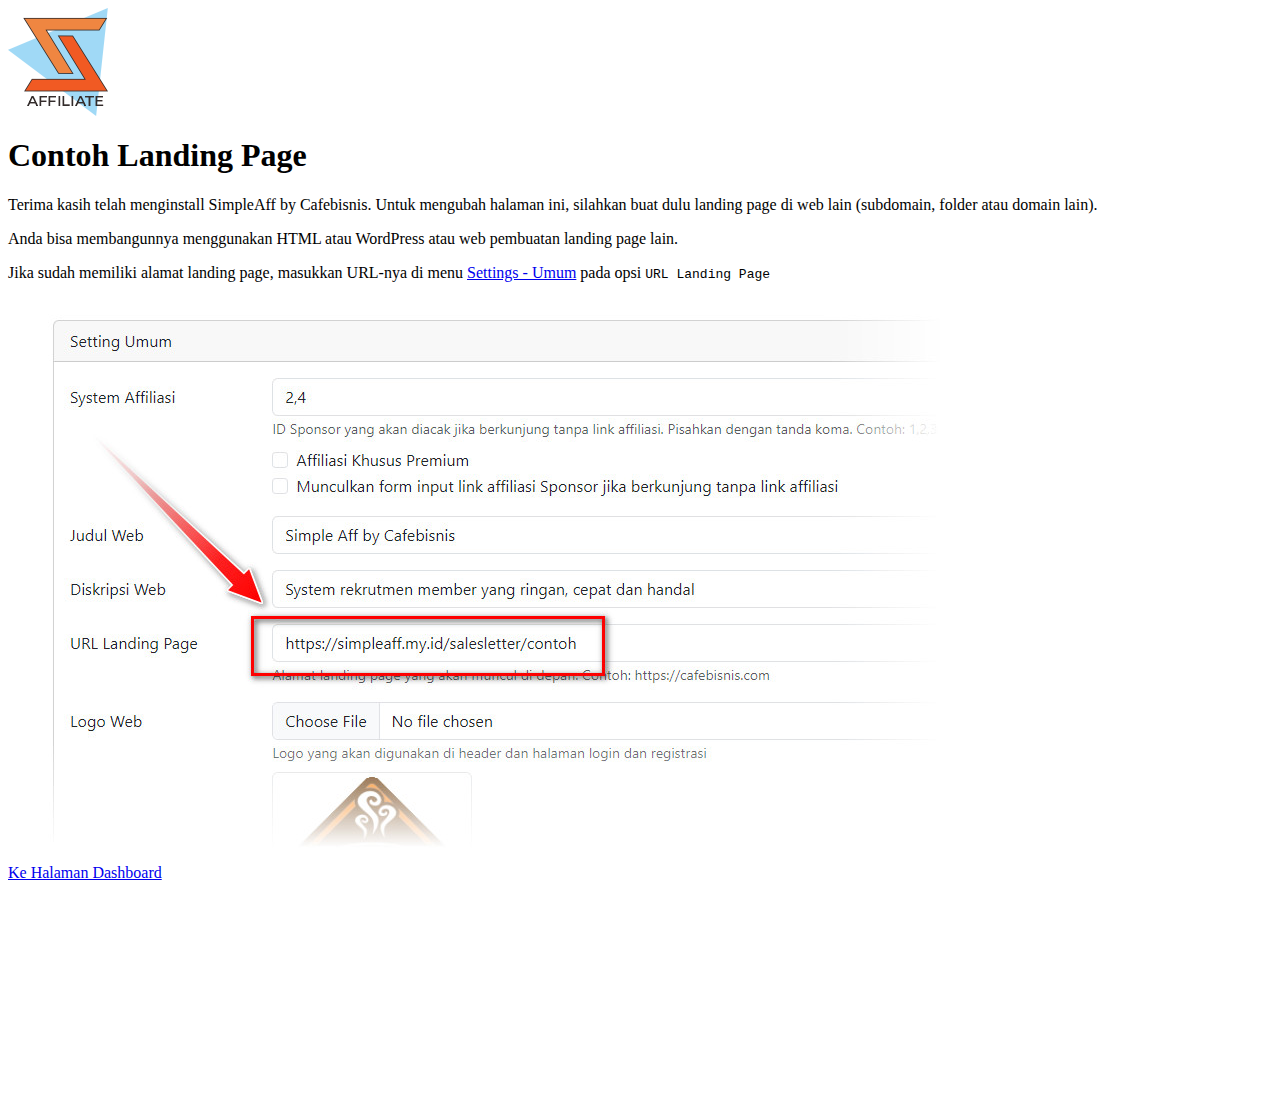
<file: salesletter/contoh/index.html>
<html class="full" lang="en"><head>
    <meta charset="utf-8">
    <meta http-equiv="X-UA-Compatible" content="IE=edge">
    <meta name="viewport" content="width=device-width, initial-scale=1">
    <meta name="description" content="">
    <meta name="author" content="">

    <title>Contoh Landing Page</title>

    <!-- Bootstrap Core CSS -->
    <link href="https://cdn.jsdelivr.net/npm/bootstrap@5.3.0-alpha1/dist/css/bootstrap.min.css" rel="stylesheet" integrity="sha384-GLhlTQ8iRABdZLl6O3oVMWSktQOp6b7In1Zl3/Jr59b6EGGoI1aFkw7cmDA6j6gD" crossorigin="anonymous">
</head>

<body>
  <div class="container-fluid p-md-5 p-3 text-center">
    <!-- Content here -->
    <img src="../../img/simpleaff-logo.png" alt="SimpleAff">
    <h1>Contoh Landing Page</h1>
    <p>Terima kasih telah menginstall <a href="https://cafebisnis.com/produk/simpleaff" style="color:#000000;text-decoration: none;">SimpleAff</a> by <a href="https://cafebisnis.com" style="color:#000000;text-decoration: none;">Cafebisnis</a>. Untuk mengubah halaman ini, silahkan buat dulu landing page di web lain (subdomain, folder atau domain lain).</p>
    <p>Anda bisa membangunnya menggunakan HTML atau WordPress atau web pembuatan landing page lain.</p>
    <p>Jika sudah memiliki alamat landing page, masukkan URL-nya di menu <a href="../../dashboard/setting" target="_parent">Settings - Umum</a> pada opsi <code>URL Landing Page</code></p>
    <p><img src="setting-landing-page.jpg" alt="Setting Landing Page"></p>
    <p><a href="../../dashboard" class="btn btn-success" target="_parent">Ke Halaman Dashboard</a></p>
    <div style="height: 200px;">&nbsp;</div>
  </div>

</body></html>
</file>
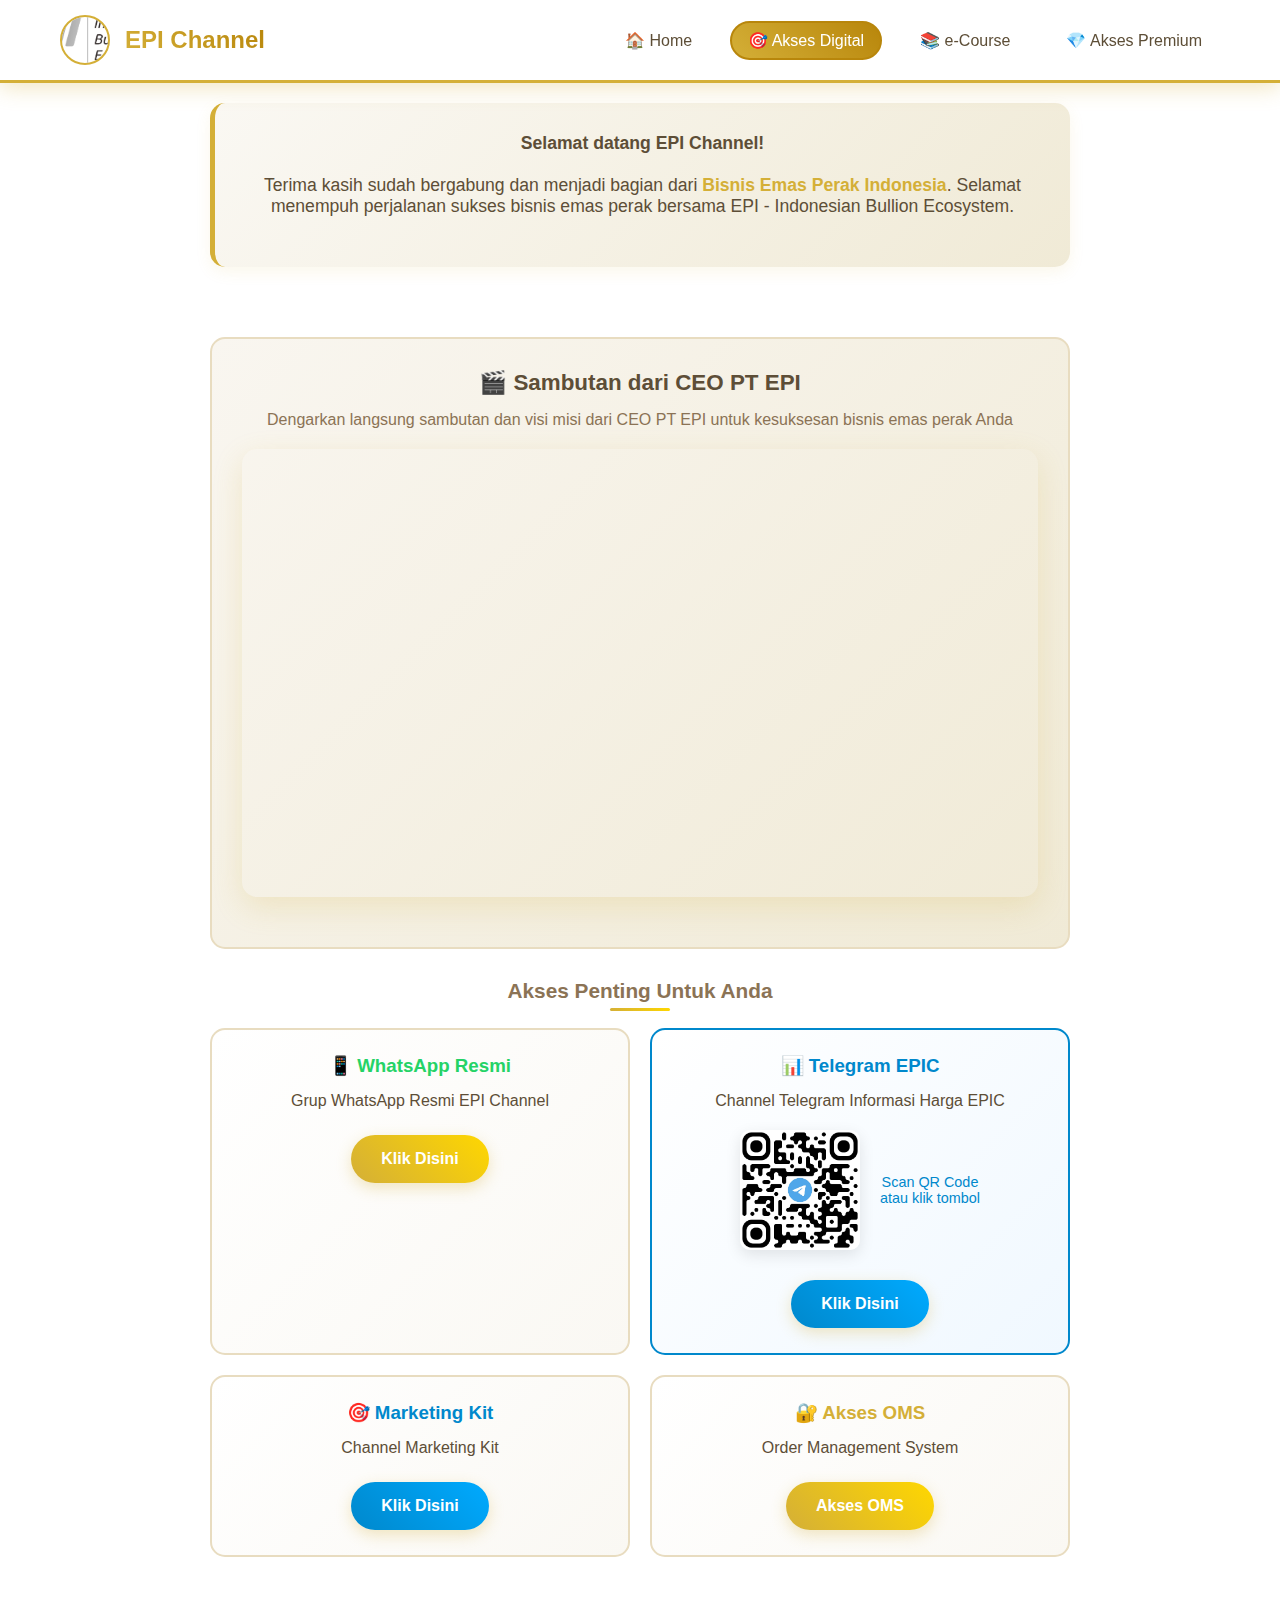
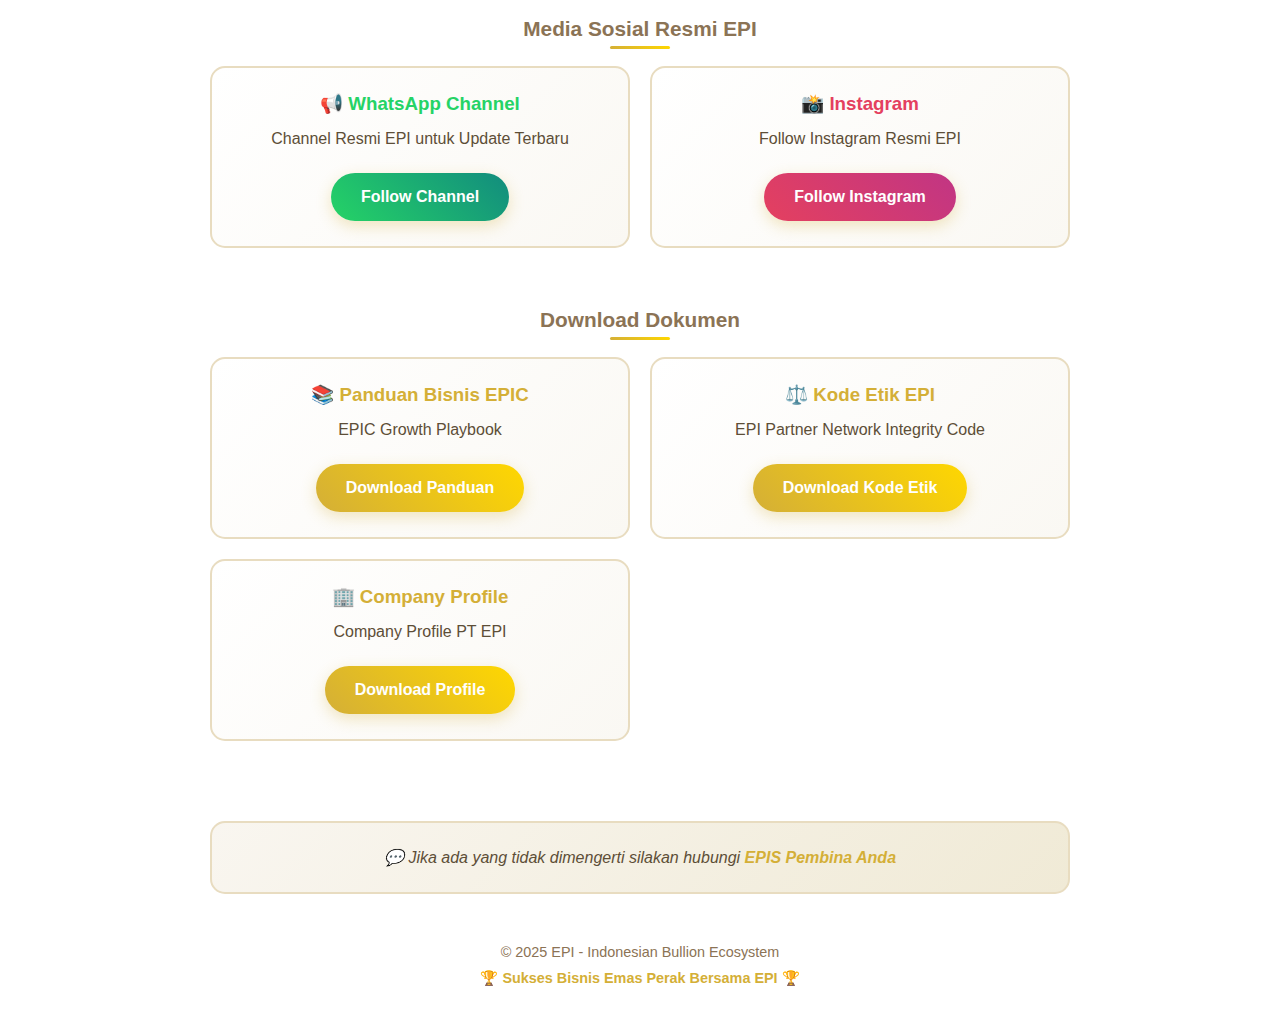
<file: welcome-epi.html>
<!DOCTYPE html>
<html lang="id">
<head>
    <meta charset="UTF-8">
    <meta name="viewport" content="width=device-width, initial-scale=1.0">
    <title>EPI Channel - Member Area</title>
<style>
        * {
            margin: 0;
            padding: 0;
            box-sizing: border-box;
        }

        body {
            font-family: 'Segoe UI', Tahoma, Geneva, Verdana, sans-serif;
            background: #FFFFFF;
            min-height: 100vh;
        }

        /* Header Menu Member */
        .member-header {
            background: rgba(255, 255, 255, 0.95);
            backdrop-filter: blur(10px);
            border-bottom: 3px solid #d4af37;
            box-shadow: 0 5px 20px rgba(212, 175, 55, 0.3);
            position: sticky;
            top: 0;
            z-index: 1000;
        }

        .header-container {
            max-width: 1200px;
            margin: 0 auto;
            padding: 15px 20px;
            display: flex;
            justify-content: space-between;
            align-items: center;
            flex-wrap: wrap;
        }

        .header-logo {
            display: flex;
            align-items: center;
            gap: 15px;
        }

        .header-logo img {
            width: 50px;
            height: 50px;
            border-radius: 50%;
            border: 2px solid #d4af37;
            object-fit: cover;
        }

        .header-title {
            font-size: 1.5rem;
            font-weight: bold;
            background: linear-gradient(45deg, #d4af37, #b8860b);
            -webkit-background-clip: text;
            -webkit-text-fill-color: transparent;
            background-clip: text;
        }

        .header-nav {
            display: flex;
            gap: 20px;
            align-items: center;
        }

        .nav-item {
            color: #5d4e37;
            text-decoration: none;
            padding: 8px 16px;
            border-radius: 25px;
            transition: all 0.3s ease;
            font-weight: 500;
            border: 2px solid transparent;
        }

        .nav-item:hover {
            background: linear-gradient(45deg, #d4af37, #ffd700);
            color: white;
            transform: translateY(-2px);
            box-shadow: 0 5px 15px rgba(212, 175, 55, 0.4);
        }

        .nav-item.active {
            background: linear-gradient(45deg, #d4af37, #b8860b);
            color: white;
            border-color: #b8860b;
        }

        .user-info {
            display: flex;
            align-items: center;
            gap: 10px;
            color: #5d4e37;
            font-weight: 500;
        }

        .user-avatar {
            width: 35px;
            height: 35px;
            border-radius: 50%;
            background: linear-gradient(45deg, #d4af37, #ffd700);
            display: flex;
            align-items: center;
            justify-content: center;
            color: white;
            font-weight: bold;
        }

        /* Mobile Menu */
        .mobile-menu-toggle {
            display: none;
            background: none;
            border: none;
            font-size: 1.5rem;
            color: #d4af37;
            cursor: pointer;
        }

        @media (max-width: 768px) {
            .header-container {
                flex-direction: column;
                gap: 15px;
            }
            
            .header-nav {
                width: 100%;
                justify-content: center;
                flex-wrap: wrap;
                gap: 10px;
            }
            
            .nav-item {
                font-size: 0.9rem;
                padding: 6px 12px;
            }
            
            .header-title {
                font-size: 1.2rem;
            }
        }

        .container {
            max-width: 900px;
            margin: 0 auto;
            padding: 20px;
            min-height: 100vh;
            display: flex;
            flex-direction: column;
            justify-content: center;
        }

        .welcome-card {
            background: rgba(255, 255, 255, 0.95);
            border-radius: 20px;
            padding: 40px;
            box-shadow: 0 20px 40px rgba(212, 197, 160, 0.3);
            border: 2px solid #d4c5a0;
            backdrop-filter: blur(10px);
        }

        .header {
            text-align: center;
            margin-bottom: 40px;
        }

        .logo-text {
            font-size: 2.5rem;
            font-weight: bold;
            background: linear-gradient(45deg, #d4af37, #ffd700, #b8860b);
            -webkit-background-clip: text;
            -webkit-text-fill-color: transparent;
            background-clip: text;
            margin-bottom: 10px;
            text-shadow: 2px 2px 4px rgba(0,0,0,0.1);
        }

        .subtitle {
            font-size: 1.1rem;
            color: #8b7355;
            margin-bottom: 30px;
        }

        .welcome-message {
            background: linear-gradient(135deg, #faf8f3, #f0ead6);
            padding: 30px;
            border-radius: 15px;
            margin-bottom: 40px;
            border-left: 5px solid #d4af37;
            box-shadow: 0 5px 15px rgba(212, 175, 55, 0.1);
        }

        .welcome-text {
            font-size: 1.1rem;
            text-align: center;
            color: #5d4e37;
            margin-bottom: 20px;
        }

        .access-section {
            margin-bottom: 30px;
        }

        .section-title {
            font-size: 1.3rem;
            font-weight: bold;
            color: #8b7355;
            margin-bottom: 25px;
            text-align: center;
            position: relative;
        }

        .section-title::after {
            content: '';
            position: absolute;
            bottom: -8px;
            left: 50%;
            transform: translateX(-50%);
            width: 60px;
            height: 3px;
            background: linear-gradient(45deg, #d4af37, #ffd700);
            border-radius: 2px;
        }

        .access-grid {
            display: grid;
            grid-template-columns: repeat(auto-fit, minmax(280px, 1fr));
            gap: 20px;
            margin-bottom: 30px;
        }

        .access-item {
            background: linear-gradient(135deg, #ffffff, #faf8f3);
            padding: 25px;
            border-radius: 15px;
            border: 2px solid #e8dcc0;
            transition: all 0.3s ease;
            text-align: center;
        }

        .access-item:hover {
            transform: translateY(-5px);
            box-shadow: 0 15px 30px rgba(212, 175, 55, 0.2);
            border-color: #d4af37;
        }

        .access-btn {
            display: inline-block;
            background: linear-gradient(45deg, #d4af37, #ffd700);
            color: white;
            padding: 15px 30px;
            text-decoration: none;
            border-radius: 50px;
            font-weight: bold;
            font-size: 1rem;
            transition: all 0.3s ease;
            box-shadow: 0 5px 15px rgba(212, 175, 55, 0.3);
            border: none;
            cursor: pointer;
            margin-top: 10px;
        }

        .access-btn:hover {
            background: linear-gradient(45deg, #b8860b, #d4af37);
            transform: translateY(-2px);
            box-shadow: 0 8px 20px rgba(212, 175, 55, 0.4);
        }

        .telegram-special {
            background: linear-gradient(135deg, #ffffff, #f0f8ff);
            border: 2px solid #0088cc;
        }

        .telegram-special:hover {
            border-color: #0066aa;
        }

        .qr-container {
            display: flex;
            align-items: center;
            justify-content: center;
            gap: 20px;
            margin: 20px 0;
            flex-wrap: wrap;
        }

        .qr-code {
            max-width: 120px;
            height: auto;
            border-radius: 10px;
            box-shadow: 0 5px 15px rgba(0,0,0,0.1);
        }

        .qr-text {
            font-size: 0.9rem;
            color: #0088cc;
            font-weight: 500;
        }

        .contact-section {
            background: linear-gradient(135deg, #f9f6f0, #f0ead6);
            padding: 25px;
            border-radius: 15px;
            text-align: center;
            border: 2px solid #e8dcc0;
            margin-top: 20px;
        }

        .contact-text {
            font-size: 1rem;
            color: #5d4e37;
            font-style: italic;
        }

        .footer {
            text-align: center;
            margin-top: 30px;
            padding: 20px;
            color: #8b7355;
            font-size: 0.9rem;
        }

        .gold-accent {
            color: #d4af37;
            font-weight: bold;
        }

        /* Video Section Styles */
        .video-section {
            background: linear-gradient(135deg, #f9f6f0, #f0ead6);
            padding: 30px;
            border-radius: 15px;
            text-align: center;
            border: 2px solid #e8dcc0;
            margin: 30px 0;
        }

        .video-container {
            position: relative;
            width: 100%;
            max-width: 800px;
            margin: 20px auto;
            padding-bottom: 56.25%; /* 16:9 aspect ratio */
            height: 0;
            overflow: hidden;
            border-radius: 15px;
            box-shadow: 0 10px 30px rgba(212, 175, 55, 0.2);
        }

        .video-container iframe {
            position: absolute;
            top: 0;
            left: 0;
            width: 100%;
            height: 100%;
            border: none;
            border-radius: 15px;
        }

        .video-title {
            font-size: 1.4rem;
            font-weight: bold;
            color: #5d4e37;
            margin-bottom: 15px;
        }

        .video-description {
            font-size: 1rem;
            color: #8b7355;
            margin-bottom: 20px;
        }

        /* Enhanced Mobile Responsiveness */
        @media (max-width: 480px) {
            .container {
                padding: 10px;
            }
            
            .welcome-card {
                padding: 20px;
                margin: 10px 0;
            }
            
            .logo-text {
                font-size: 1.8rem;
            }
            
            .subtitle {
                font-size: 1rem;
            }
            
            .welcome-message {
                padding: 20px;
            }
            
            .access-grid {
                grid-template-columns: 1fr;
                gap: 15px;
            }
            
            .access-item {
                padding: 20px;
            }
            
            .access-btn {
                padding: 12px 25px;
                font-size: 0.9rem;
            }
            
            .qr-container {
                flex-direction: column;
                gap: 10px;
            }
            
            .qr-code {
                max-width: 100px;
            }
            
            .video-section {
                padding: 20px;
                margin: 20px 0;
            }
            
            .video-title {
                font-size: 1.2rem;
            }
            
            .video-description {
                font-size: 0.9rem;
            }
        }

        @media (max-width: 768px) {
            .container {
                padding: 15px;
            }
            
            .welcome-card {
                padding: 25px;
            }
            
            .logo-text {
                font-size: 2rem;
            }
            
            .access-grid {
                grid-template-columns: 1fr;
            }
            
            .qr-container {
                flex-direction: column;
                gap: 15px;
            }
        }

        @media (min-width: 769px) and (max-width: 1024px) {
            .access-grid {
                grid-template-columns: repeat(2, 1fr);
            }
        }

        .sparkle {
            position: relative;
            overflow: hidden;
        }

        .sparkle::before {
            content: '';
            position: absolute;
            top: -50%;
            left: -50%;
            width: 200%;
            height: 200%;
            background: linear-gradient(45deg, transparent, rgba(255, 215, 0, 0.1), transparent);
            animation: sparkle 3s infinite;
        }

        @keyframes sparkle {
            0% { transform: translateX(-100%) translateY(-100%) rotate(45deg); }
            100% { transform: translateX(100%) translateY(100%) rotate(45deg); }
        }
    </style>
</head>
<body>
    <!-- Header Menu Member -->
    <header class="member-header">
        <div class="header-container">
            <div class="header-logo">
                <img src="upload/logoweb.png" alt="EPI Channel Logo">
                <div class="header-title">EPI Channel</div>
            </div>
            
            <nav class="header-nav">
                <a href="/dashboard" class="nav-item">🏠 Home</a>
                <a href="/welcome-epi.php" class="nav-item active">🎯 Akses Digital</a>
                <a href="#" class="nav-item">📚 e-Course</a>
                <a href="#" class="nav-item">💎 Akses Premium</a>
            </nav>
            
        </div>
    </header>

    <div class="container">
            <div class="welcome-message">
                <p class="welcome-text">
                    <strong>Selamat datang EPI Channel!</strong><br><br>
                    Terima kasih sudah bergabung dan menjadi bagian dari <span class="gold-accent">Bisnis Emas Perak Indonesia</span>. 
                    Selamat menempuh perjalanan sukses bisnis emas perak bersama EPI - Indonesian Bullion Ecosystem.
                </p>
            </div>

            <div class="video-section">
                <h3 class="video-title">🎬 Sambutan dari CEO PT EPI</h3>
                <p class="video-description">Dengarkan langsung sambutan dan visi misi dari CEO PT EPI untuk kesuksesan bisnis emas perak Anda</p>
                <div class="video-container">
                    <iframe 
                        src="https://www.youtube.com/embed/dQw4w9WgXcQ?rel=0&modestbranding=1&showinfo=0&controls=1&autoplay=0" 
                        title="Sambutan CEO PT EPI" 
                        allow="accelerometer; autoplay; clipboard-write; encrypted-media; gyroscope; picture-in-picture" 
                        allowfullscreen>
                    </iframe>
                </div>
            </div>

            <div class="access-section">
                <h2 class="section-title">Akses Penting Untuk Anda</h2>
                
                <div class="access-grid">
                    <div class="access-item">
                        <h3 style="color: #25D366; margin-bottom: 15px;">📱 WhatsApp Resmi</h3>
                        <p style="margin-bottom: 15px; color: #5d4e37;">Grup WhatsApp Resmi EPI Channel</p>
                        <a href="https://chat.whatsapp.com/L3wiMLCtYpeEqT7FDLVsa6" class="access-btn" target="_blank">
                            Klik Disini
                        </a>
                    </div>

                    <div class="access-item telegram-special">
                        <h3 style="color: #0088cc; margin-bottom: 15px;">📊 Telegram EPIC</h3>
                        <p style="margin-bottom: 15px; color: #5d4e37;">Channel Telegram Informasi Harga EPIC</p>
                        <div class="qr-container">
                            <img src="img/qrtelegram-epic.jpeg" alt="QR Code Telegram EPIC" class="qr-code">
                            <div class="qr-text">Scan QR Code<br>atau klik tombol</div>
                        </div>
                        <a href="https://t.me/+8q7WNOKfQko1YzFl" class="access-btn" target="_blank" style="background: linear-gradient(45deg, #0088cc, #00aaff);">
                            Klik Disini
                        </a>
                    </div>

                    <div class="access-item">
                        <h3 style="color: #0088cc; margin-bottom: 15px;">🎯 Marketing Kit</h3>
                        <p style="margin-bottom: 15px; color: #5d4e37;">Channel Marketing Kit</p>
                        <a href="https://t.me/+BiucnaE56JhlZTM9" class="access-btn" target="_blank" style="background: linear-gradient(45deg, #0088cc, #00aaff);">
                            Klik Disini
                        </a>
                    </div>

                    <div class="access-item">
                        <h3 style="color: #d4af37; margin-bottom: 15px;">🔐 Akses OMS</h3>
                        <p style="margin-bottom: 15px; color: #5d4e37;">Order Management System</p>
                        <a href="https://epic.emasperak.id/login" class="access-btn" target="_blank">
                            Akses OMS
                        </a>
                    </div>
                </div>
            </div>

            <div class="access-section">
                <h2 class="section-title">Media Sosial Resmi EPI</h2>
                
                <div class="access-grid">
                    <div class="access-item">
                        <h3 style="color: #25D366; margin-bottom: 15px;">📢 WhatsApp Channel</h3>
                        <p style="margin-bottom: 15px; color: #5d4e37;">Channel Resmi EPI untuk Update Terbaru</p>
                        <a href="https://whatsapp.com/channel/0029VaEOAJP89isezBZJzx2h" class="access-btn" target="_blank" style="background: linear-gradient(45deg, #25D366, #128C7E);">
                            Follow Channel
                        </a>
                    </div>

                    <div class="access-item">
                        <h3 style="color: #E4405F; margin-bottom: 15px;">📸 Instagram</h3>
                        <p style="margin-bottom: 15px; color: #5d4e37;">Follow Instagram Resmi EPI</p>
                        <a href="https://instagram.com/epi.channel" class="access-btn" target="_blank" style="background: linear-gradient(45deg, #E4405F, #C13584);">
                            Follow Instagram
                        </a>
                    </div>
                </div>
            </div>

            <div class="access-section">
                <h2 class="section-title">Download Dokumen</h2>
                
                <div class="access-grid">
                    <div class="access-item">
                        <h3 style="color: #d4af37; margin-bottom: 15px;">📚 Panduan Bisnis EPIC</h3>
                        <p style="margin-bottom: 15px; color: #5d4e37;">EPIC Growth Playbook</p>
                        <a href="https://heyzine.com/flip-book/8e699b002d.html" class="access-btn" target="_blank">
                            Download Panduan
                        </a>
                    </div>

                    <div class="access-item">
                        <h3 style="color: #d4af37; margin-bottom: 15px;">⚖️ Kode Etik EPI</h3>
                        <p style="margin-bottom: 15px; color: #5d4e37;">EPI Partner Network Integrity Code</p>
                        <a href="https://heyzine.com/flip-book/5d8c2f803a.html" class="access-btn" target="_blank">
                            Download Kode Etik
                        </a>
                    </div>

                    <div class="access-item">
                        <h3 style="color: #d4af37; margin-bottom: 15px;">🏢 Company Profile</h3>
                        <p style="margin-bottom: 15px; color: #5d4e37;">Company Profile PT EPI</p>
                        <a href="https://heyzine.com/flip-book/577130c234.html" class="access-btn" target="_blank">
                            Download Profile
                        </a>
                    </div>
                </div>
            </div>

            <div class="contact-section">
                <p class="contact-text">
                    💬 Jika ada yang tidak dimengerti silakan hubungi <span class="gold-accent">EPIS Pembina Anda</span>
                </p>
            </div>

            <div class="footer">
                <p>© 2025 EPI - Indonesian Bullion Ecosystem</p>
                <p style="margin-top: 10px;">🏆 <span class="gold-accent">Sukses Bisnis Emas Perak Bersama EPI</span> 🏆</p>
            </div>
        </div>
    </div>
</html>
</file>
